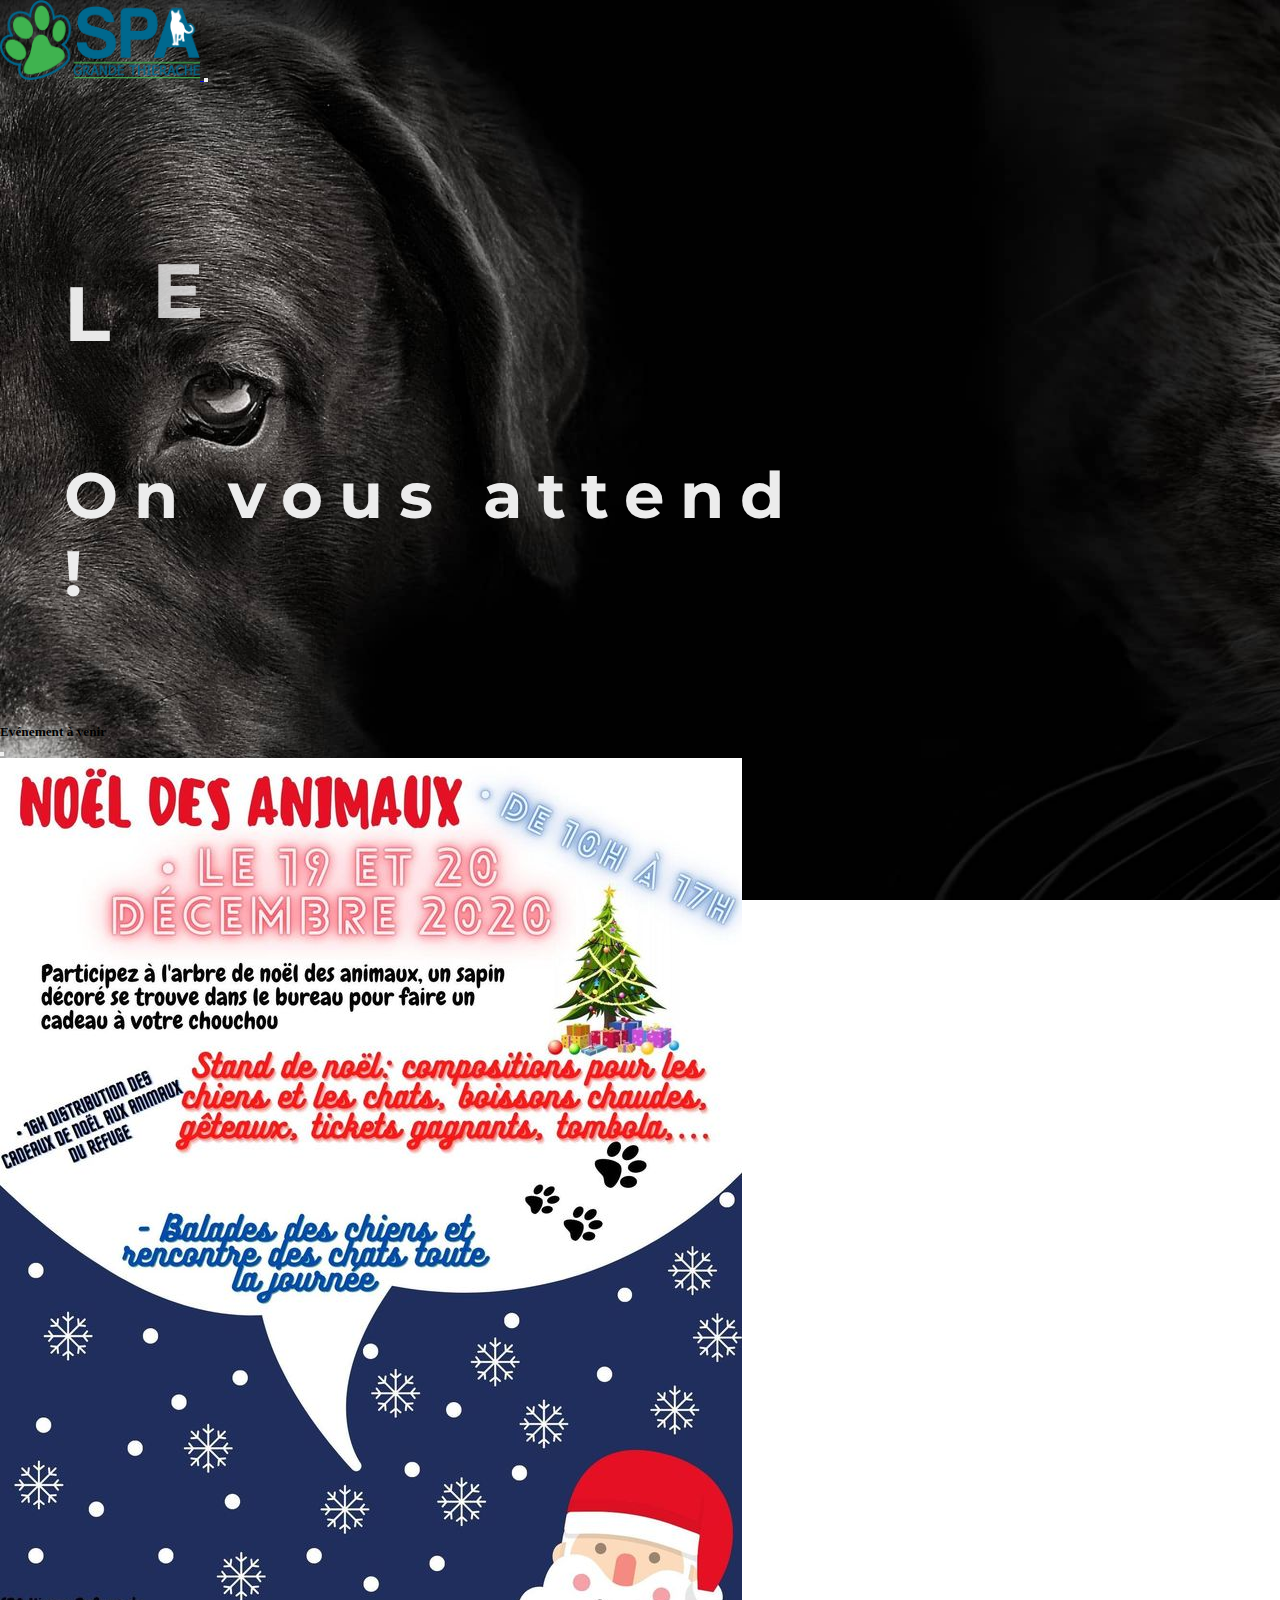
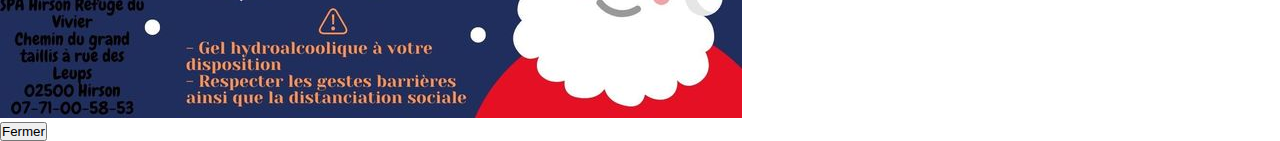
<file: index.html>
<!DOCTYPE html>
<html lang="fr">

<head>
  <title>SPA Hirson - Accueil</title>
  <meta charset="UTF-8">
  <meta name="viewport" content="width=device-width, initial-scale=1.0">

  <!-- Favicons -->
  <link rel="apple-touch-icon" sizes="76x76" href="./img/favicon/apple-touch-icon.png">
  <link rel="icon" type="image/png" sizes="32x32" href="./img/favicon/favicon-32x32.png">
  <link rel="icon" type="image/png" sizes="16x16" href="./img/favicon/favicon-16x16.png">
  <link rel="manifest" href="./img/favicon/site.webmanifest">
  <link rel="mask-icon" href="./img/favicon/safari-pinned-tab.svg" color="#5bbad5">
  <meta name="msapplication-TileColor" content="#da532c">
  <meta name="theme-color" content="#ffffff">

  <!-- Font -->
  <link rel="preconnect" href="https://fonts.gstatic.com">
  <link href="https://fonts.googleapis.com/css2?family=Montserrat:ital,wght@0,200;1,200&display=swap" rel="stylesheet">

  <!-- Bootstrap -->
  <link href="https://cdn.jsdelivr.net/npm/bootstrap@5.0.0-beta1/dist/css/bootstrap.min.css" rel="stylesheet"
    integrity="sha384-giJF6kkoqNQ00vy+HMDP7azOuL0xtbfIcaT9wjKHr8RbDVddVHyTfAAsrekwKmP1" crossorigin="anonymous">

  <link rel="stylesheet" href="./css/style2.css">
</head>

<!-- <body onload="init()"> -->

<body>

  <nav class="navbar navbar-expand-lg navbar-dark" style="background-color: transparent;">
    <div class="container-fluid">
      <a class="navbar-brand" href="#">
        <img src="./img/logo_vivier.png" alt="" width="200" height="80">
      </a>
      <button class="navbar-toggler" type="button" data-bs-toggle="collapse" data-bs-target="#navbarTogglerDemo02"
        aria-controls="navbarTogglerDemo02" aria-expanded="false" aria-label="Toggle navigation">
        <span class="navbar-toggler-icon"></span>
      </button>
      <div class="collapse navbar-collapse" id="navbarTogglerDemo02">
        <ul class="navbar-nav me-auto mb-2 mb-lg-0">
          <div class="menu-circle">
            <li class="nav-item dropdown bulle">
              <a class="nav-link" href="#" id="navbarDropdownMenuLink" role="button" data-bs-toggle="dropdown"
                aria-expanded="false">
                <img src="./img/icons/refuge.svg" alt="">
              </a>
              <ul class="dropdown-menu" aria-labelledby="navbarDropdownMenuLink">
                <li><a class="dropdown-item" href="./adoption_dogs.html">Nos Chiens</a></li>
                <li><a class="dropdown-item" href="./adoption_cats.html">Nos chats</a></li>
              </ul>
            </li>
          </div>
          <div class="menu-circle">
            <li class="nav-item bulle">
              <a class="nav-link" href="./event.html"><img src="./img/icons/event.svg" alt="Bouton événement"></a>
            </li>
            <p>Evénements</p>
          </div>
          <div class="menu-circle">
            <li class="nav-item bulle">
              <a class="nav-link" href="./rules.html"><img src="./img/icons/rules.svg" alt="Bouton nos régles"></a>
            </li>
            <p>Nos règles</p>
          </div>
          <div class="menu-circle">
            <li class="nav-item bulle">
              <a class="nav-link" href="./contact.html"><img src="./img/icons/email.svg" alt="Bouton contactez-nous"></a>
            </li>
            <p>Contactez-nous</p>
          </div>
          <div class="menu-circle">
            <li class="nav-item bulle">
              <a class="nav-link" href="./don.html"><img src="./img/icons/don.svg" alt="Bouton faire un don"></a>
            </li>
            <p>Faire un don</p>
          </div>

        </ul>
      </div>
    </div>
  </nav>

  <section class="container-title">
    <h1>
      <span>L </span>
      <span>E </span>
      <span>&nbsp</span>
      <span>R </span>
      <span>E </span>
      <span>F </span>
      <span>U </span>
      <span>G </span>
      <span>E </span>
    </h1>

    <div class="container-svg">
     <!-- <svg id="logoSvg" width="456" height="53" viewBox="0 0 856 103" fill="none" xmlns="http://www.w3.org/2000/svg">
        <path
          d="M2.71872 72.9688C1.71872 72.2812 1.31247 71.25 1.49997 69.875C1.68747 68.5 2.12497 67.0938 2.81247 65.6562C3.49997 64.0312 4.49997 62.25 5.81247 60.3125C7.81247 56.5 9.59372 53.0938 11.1562 50.0938C12.7812 47.0313 14.2812 44.1563 15.6562 41.4688C17.0312 38.7813 18.3437 36.1875 19.5937 33.6875C20.8437 31.1875 22.0937 28.5625 23.3437 25.8125C24.6562 23.0625 26 20.125 27.375 17C28.75 13.875 30.2812 10.3125 31.9687 6.3125C32.0937 6.0625 32.2812 5.71875 32.5312 5.28125C32.8437 4.78125 33.1875 4.40625 33.5625 4.15625C34 3.84375 34.4375 3.75 34.875 3.875C35.3125 3.9375 35.75 4.375 36.1875 5.1875C36.8125 6.4375 36.8437 8.15625 36.2812 10.3438C35.7812 12.5313 34.875 15.0625 33.5625 17.9375C32.25 20.75 30.6875 23.8125 28.875 27.125C27.0625 30.375 25.1562 33.6875 23.1562 37.0625C21.1562 40.4375 19.1875 43.7813 17.25 47.0938C15.3125 50.4063 13.5937 53.5 12.0937 56.375C10.6562 59.25 9.53122 61.875 8.71872 64.25C7.96872 66.5625 7.71872 68.4062 7.96872 69.7812C12.4062 70.2188 16.875 70.1875 21.375 69.6875C25.875 69.1875 30.375 68.5938 34.875 67.9062C39.375 67.1562 43.875 66.5 48.375 65.9375C52.9375 65.375 57.4687 65.25 61.9687 65.5625C62.7812 65.4375 63.4687 65.7188 64.0312 66.4062C64.5937 67.0938 64.625 67.8438 64.125 68.6562C64 68.6562 63.7187 68.6562 63.2812 68.6562C62.9062 68.5938 62.5 68.5625 62.0625 68.5625C61.625 68.5625 61.1875 68.5938 60.75 68.6562C60.375 68.6562 60.0937 68.6562 59.9062 68.6562C56.4062 68.9688 52.3125 69.5312 47.625 70.3438C42.9375 71.0938 38.0937 71.8125 33.0937 72.5C28.0937 73.1875 23.0937 73.7188 18.0937 74.0938C13.1562 74.4688 8.68747 74.4375 4.68747 74C4.62497 74 4.31247 73.875 3.74997 73.625C3.24997 73.3125 2.90622 73.0938 2.71872 72.9688Z"
          stroke="#F1F1F1" mask="url(#path-1-outside-1)" />
        <path
          d="M73.6875 72.9688C71.8125 72.3438 70.375 71.4062 69.375 70.1562C68.4375 68.8438 67.8125 67.4062 67.5 65.8438C67.1875 64.2812 67.125 62.6563 67.3125 60.9688C67.5625 59.2188 67.9375 57.5625 68.4375 56C70.3125 54 72.4062 51.7188 74.7187 49.1563C77.0937 46.5313 79.5937 43.9688 82.2187 41.4688C84.8437 38.9688 87.5625 36.6563 90.375 34.5313C93.25 32.3438 96.1562 30.6875 99.0937 29.5625C100.094 29.125 100.875 29.1563 101.437 29.6563C102.062 30.0938 102.5 30.8125 102.75 31.8125C103 32.8125 103.094 33.9688 103.031 35.2813C103.031 36.5938 102.937 37.875 102.75 39.125C102.562 40.375 102.312 41.5 102 42.5C101.687 43.5 101.375 44.1875 101.062 44.5625C100.312 45.4375 98.8437 46.4688 96.6562 47.6563C94.5312 48.8438 92.1562 50.1563 89.5312 51.5938C86.9062 52.9688 84.2812 54.4063 81.6562 55.9063C79.0312 57.4063 76.875 58.9063 75.1875 60.4063C73.5 61.8438 72.5 63.2813 72.1875 64.7188C71.875 66.1563 72.75 67.4688 74.8125 68.6562C76.9375 68.9062 79.5 68.8125 82.5 68.375C85.5625 67.875 88.6562 67.25 91.7812 66.5C94.9687 65.6875 98.0312 64.875 100.969 64.0625C103.906 63.1875 106.312 62.5 108.187 62L109.312 63.0313C107.937 64.8438 105.687 66.5 102.562 68C99.4375 69.5 96.0625 70.75 92.4375 71.75C88.8125 72.6875 85.2812 73.3125 81.8437 73.625C78.4062 73.875 75.6875 73.6562 73.6875 72.9688ZM96.0937 37.1563C96.0312 37.0938 95.5625 37.375 94.6875 38C93.8125 38.5625 92.7187 39.3438 91.4062 40.3438C90.1562 41.2813 88.7812 42.3438 87.2812 43.5313C85.8437 44.6563 84.5 45.7188 83.25 46.7188C82.0625 47.7188 81.0625 48.5938 80.25 49.3438C79.4375 50.0313 79.0937 50.375 79.2187 50.375C80.2187 50.5625 81.5 50.4375 83.0625 50C84.6875 49.5 86.3437 48.8125 88.0312 47.9375C89.7812 47.0625 91.4375 46.0938 93 45.0313C94.5625 43.9063 95.7812 42.8125 96.6562 41.75C97.5937 40.6875 98.0625 39.75 98.0625 38.9375C98.125 38.125 97.4687 37.5313 96.0937 37.1563Z"
          stroke="#F1F1F1" mask="url(#path-1-outside-1)" />
        <path
          d="M159.656 72.9688C159.531 72.9062 159.531 72.1875 159.656 70.8125C159.844 69.375 160.094 67.5938 160.406 65.4688C160.719 63.3438 161.125 61 161.625 58.4375C162.125 55.875 162.656 53.4375 163.219 51.125C163.781 48.75 164.375 46.6875 165 44.9375C165.687 43.125 166.344 41.875 166.969 41.1875C167.406 40.75 167.844 40.75 168.281 41.1875C168.719 41.5625 169.156 42.0625 169.594 42.6875C170.031 43.25 170.469 43.7813 170.906 44.2813C171.344 44.7188 171.812 44.75 172.312 44.375C174.062 41.9375 175.969 39.625 178.031 37.4375C180.156 35.1875 182.5 33.25 185.062 31.625C185.312 31.4375 186 31.1563 187.125 30.7813C188.25 30.3438 189.531 29.9375 190.969 29.5625C192.406 29.125 193.875 28.7813 195.375 28.5313C196.937 28.2188 198.25 28.0938 199.312 28.1563C200.437 28.1563 201.187 28.4375 201.562 29C202 29.5 201.812 30.375 201 31.625C197.25 31.6875 193.75 32.7813 190.5 34.9063C187.25 37.0313 184.25 39.6563 181.5 42.7813C178.75 45.9063 176.25 49.3125 174 53C171.75 56.625 169.781 60 168.094 63.125C166.469 66.25 165.094 68.8438 163.969 70.9062C162.906 72.9688 162.125 74 161.625 74C161.562 74 161.281 73.875 160.781 73.625C160.281 73.3125 159.906 73.0938 159.656 72.9688Z"
          stroke="#F1F1F1" mask="url(#path-1-outside-1)" />
        <path
          d="M210.469 72.9688C208.594 72.3438 207.156 71.4062 206.156 70.1562C205.219 68.8438 204.594 67.4062 204.281 65.8438C203.969 64.2812 203.906 62.6563 204.094 60.9688C204.344 59.2188 204.719 57.5625 205.219 56C207.094 54 209.187 51.7188 211.5 49.1563C213.875 46.5313 216.375 43.9688 219 41.4688C221.625 38.9688 224.344 36.6563 227.156 34.5313C230.031 32.3438 232.937 30.6875 235.875 29.5625C236.875 29.125 237.656 29.1563 238.219 29.6563C238.844 30.0938 239.281 30.8125 239.531 31.8125C239.781 32.8125 239.875 33.9688 239.812 35.2813C239.812 36.5938 239.719 37.875 239.531 39.125C239.344 40.375 239.094 41.5 238.781 42.5C238.469 43.5 238.156 44.1875 237.844 44.5625C237.094 45.4375 235.625 46.4688 233.437 47.6563C231.312 48.8438 228.937 50.1563 226.312 51.5938C223.687 52.9688 221.062 54.4063 218.437 55.9063C215.812 57.4063 213.656 58.9063 211.969 60.4063C210.281 61.8438 209.281 63.2813 208.969 64.7188C208.656 66.1563 209.531 67.4688 211.594 68.6562C213.719 68.9062 216.281 68.8125 219.281 68.375C222.344 67.875 225.437 67.25 228.562 66.5C231.75 65.6875 234.812 64.875 237.75 64.0625C240.687 63.1875 243.094 62.5 244.969 62L246.094 63.0313C244.719 64.8438 242.469 66.5 239.344 68C236.219 69.5 232.844 70.75 229.219 71.75C225.594 72.6875 222.062 73.3125 218.625 73.625C215.187 73.875 212.469 73.6562 210.469 72.9688ZM232.875 37.1563C232.812 37.0938 232.344 37.375 231.469 38C230.594 38.5625 229.5 39.3438 228.187 40.3438C226.937 41.2813 225.562 42.3438 224.062 43.5313C222.625 44.6563 221.281 45.7188 220.031 46.7188C218.844 47.7188 217.844 48.5938 217.031 49.3438C216.219 50.0313 215.875 50.375 216 50.375C217 50.5625 218.281 50.4375 219.844 50C221.469 49.5 223.125 48.8125 224.812 47.9375C226.562 47.0625 228.219 46.0938 229.781 45.0313C231.344 43.9063 232.562 42.8125 233.437 41.75C234.375 40.6875 234.844 39.75 234.844 38.9375C234.906 38.125 234.25 37.5313 232.875 37.1563Z"
          stroke="#F1F1F1" mask="url(#path-1-outside-1)" />
        <path
          d="M247.031 71.8438C246.906 71.7188 246.844 71.375 246.844 70.8125C246.844 70.25 246.906 69.9062 247.031 69.7812L254.906 51.6875H246C245.812 51.6875 245.625 51.5625 245.437 51.3125C245.312 51.0625 245.187 50.7813 245.062 50.4688C245 50.0938 244.937 49.75 244.875 49.4375C244.812 49.0625 244.844 48.7813 244.969 48.5938C245.156 48.5313 245.5 48.4063 246 48.2188C246.5 48.0313 247.031 47.8125 247.594 47.5625C248.156 47.3125 248.687 47.0938 249.187 46.9063C249.687 46.7188 250.031 46.5625 250.219 46.4375C250.406 46.375 250.906 46.1875 251.719 45.875C252.594 45.5625 253.5 45.25 254.437 44.9375C255.437 44.5625 256.344 44.2188 257.156 43.9063C257.969 43.5938 258.469 43.375 258.656 43.25C259.406 42.75 260.281 41.5313 261.281 39.5938C262.344 37.5938 263.531 35.2188 264.844 32.4688C266.156 29.7188 267.594 26.7813 269.156 23.6563C270.719 20.4688 272.406 17.4375 274.219 14.5625C276.031 11.625 277.937 9.03125 279.937 6.78125C281.937 4.46875 284 2.84375 286.125 1.90625C288.312 0.906253 290.562 0.750003 292.875 1.4375C295.187 2.125 297.562 3.96875 300 6.96875C300.437 7.59375 300.75 8.28125 300.937 9.03125C301.125 9.71875 301.156 10.4375 301.031 11.1875C300.469 11.5 299.906 11.5625 299.344 11.375C298.781 11.1875 298.25 10.875 297.75 10.4375C297.312 10 296.906 9.5625 296.531 9.125C296.156 8.625 295.906 8.25 295.781 8C291.594 7.3125 288.25 7.5 285.75 8.5625C283.312 9.5625 281.281 11.125 279.656 13.25C278.094 15.3125 276.719 17.7813 275.531 20.6563C274.344 23.5313 272.969 26.5 271.406 29.5625C270.969 30.3125 270.437 31.2813 269.812 32.4688C269.25 33.6563 268.687 34.8125 268.125 35.9375C267.562 37.0625 267.062 38.0313 266.625 38.8438C266.25 39.6563 266.062 40.0625 266.062 40.0625V41.1875C266.062 41.4375 266.844 41.625 268.406 41.75C269.969 41.875 271.719 42.0625 273.656 42.3125C275.656 42.5625 277.562 42.9375 279.375 43.4375C281.25 43.875 282.469 44.5313 283.031 45.4063L282 46.4375C278.437 46.25 275.437 46.1875 273 46.25C270.562 46.3125 268.437 46.7188 266.625 47.4688C264.812 48.2188 263.219 49.4375 261.844 51.125C260.469 52.75 259.062 55.0625 257.625 58.0625C257.125 59.125 256.469 60.5 255.656 62.1875C254.844 63.8125 254.031 65.4375 253.219 67.0625C252.406 68.625 251.719 70 251.156 71.1875C250.594 72.3125 250.281 72.9062 250.219 72.9688L249.094 74C248.906 73.875 248.531 73.5625 247.969 73.0625C247.469 72.5 247.156 72.0938 247.031 71.8438Z"
          stroke="#F1F1F1" mask="url(#path-1-outside-1)" />
        <path
          d="M327.656 72.9688C325.969 72.2812 324.625 71.375 323.625 70.25C322.625 69.125 321.844 67.8438 321.281 66.4062C320.719 64.9688 320.281 63.4688 319.969 61.9063C319.656 60.2813 319.375 58.6563 319.125 57.0313C318.562 56.6563 317.562 57.0313 316.125 58.1563C314.687 59.2188 313.031 60.5625 311.156 62.1875C309.281 63.8125 307.25 65.5 305.062 67.25C302.937 68.9375 300.875 70.1875 298.875 71C296.875 71.8125 295.031 71.9688 293.344 71.4688C291.719 70.9688 290.437 69.3438 289.5 66.5938C289.187 65.6562 289.281 64.3125 289.781 62.5625C290.344 60.75 291.156 58.7813 292.219 56.6563C293.281 54.5313 294.5 52.3438 295.875 50.0938C297.312 47.7813 298.687 45.6563 300 43.7188C301.375 41.7188 302.625 40.0313 303.75 38.6563C304.937 37.2188 305.844 36.2813 306.469 35.8438C307.906 36.5313 308.531 37.5938 308.344 39.0313C308.219 40.4063 307.656 42 306.656 43.8125C305.719 45.625 304.469 47.5625 302.906 49.625C301.406 51.6875 299.969 53.75 298.594 55.8125C297.281 57.8125 296.219 59.75 295.406 61.625C294.594 63.5 294.375 65.1562 294.75 66.5938C296.125 67.1562 297.812 66.875 299.812 65.75C301.875 64.5625 304.062 62.9375 306.375 60.875C308.75 58.8125 311.156 56.4688 313.594 53.8438C316.094 51.1563 318.406 48.5938 320.531 46.1563C322.656 43.6563 324.531 41.4688 326.156 39.5938C327.781 37.7188 328.969 36.4688 329.719 35.8438C331.031 36.4688 331.687 37.5 331.687 38.9375C331.687 40.3125 331.312 41.9063 330.562 43.7188C329.875 45.5313 329 47.5 327.937 49.625C326.937 51.6875 326.062 53.75 325.312 55.8125C324.562 57.875 324.125 59.8438 324 61.7188C323.875 63.5938 324.375 65.2188 325.5 66.5938L328.687 70.3438H338.156C338.594 70.3438 338.687 70.5312 338.437 70.9062C338.187 71.2812 337.812 71.6875 337.312 72.125C336.875 72.5625 336.406 73 335.906 73.4375C335.406 73.8125 335.125 74 335.062 74C333.437 74.3125 332.125 74.3438 331.125 74.0938C330.125 73.9062 328.969 73.5312 327.656 72.9688Z"
          stroke="#F1F1F1" mask="url(#path-1-outside-1)" />
        <path
          d="M328.687 100.438C326.75 99.75 325.187 98.7188 324 97.3438C322.75 95.9688 321.812 94.4688 321.187 92.8438C320.5 91.2812 320.094 89.6875 319.969 88.0625C319.781 86.4375 319.812 85 320.062 83.75C320.25 82.5 320.625 81.5312 321.187 80.8438C321.687 80.2188 322.281 80.0625 322.969 80.375C322.906 85.8125 323.562 89.9062 324.937 92.6562C326.25 95.4688 328 97.2188 330.187 97.9062C332.312 98.6562 334.75 98.5 337.5 97.4375C340.187 96.375 342.906 94.7188 345.656 92.4688C348.469 90.2812 351.125 87.625 353.625 84.5C356.187 81.4375 358.344 78.2188 360.094 74.8438C361.844 71.5312 363.094 68.25 363.844 65C364.594 61.6875 364.562 58.6875 363.75 56C358.125 60.0625 353.75 62.625 350.625 63.6875C347.5 64.75 345.312 64.8125 344.062 63.875C342.875 62.875 342.5 61.125 342.937 58.625C343.375 56.125 344.312 53.375 345.75 50.375C347.187 47.375 349 44.375 351.187 41.375C353.375 38.3125 355.625 35.75 357.937 33.6875C360.25 31.625 362.469 30.3125 364.594 29.75C366.781 29.1875 368.594 29.8438 370.031 31.7188C371.469 33.6563 372.375 36.2813 372.75 39.5938C373.125 42.8438 373.031 46.4688 372.469 50.4688C371.906 54.4688 370.906 58.6563 369.469 63.0313C368.094 67.4063 366.375 71.6562 364.312 75.7812C362.25 79.9688 359.875 83.8438 357.187 87.4062C354.562 90.9688 351.719 93.9375 348.656 96.3125C345.594 98.6875 342.375 100.281 339 101.094C335.625 101.969 332.187 101.75 328.687 100.438ZM347.812 53.9375C347.75 54.125 347.687 54.4688 347.625 54.9688C347.625 55.4688 347.625 56 347.625 56.5625C347.625 57.125 347.625 57.6563 347.625 58.1563C347.687 58.6563 347.75 59 347.812 59.1875C349.812 59.6875 351.875 59.2188 354 57.7813C356.125 56.3438 358.062 54.5 359.812 52.25C361.625 50 363.125 47.625 364.312 45.125C365.562 42.625 366.312 40.5313 366.562 38.8438C366.875 37.1563 366.562 36.2188 365.625 36.0313C364.687 35.7813 362.969 36.7813 360.469 39.0313C359.719 39.7188 358.719 40.6563 357.469 41.8438C356.219 43.0313 354.937 44.3125 353.625 45.6875C352.375 47.0625 351.187 48.5 350.062 50C349 51.4375 348.25 52.75 347.812 53.9375Z"
          stroke="#F1F1F1" mask="url(#path-1-outside-1)" />
        <path
          d="M383.25 72.9688C381.375 72.3438 379.937 71.4062 378.937 70.1562C378 68.8438 377.375 67.4062 377.062 65.8438C376.75 64.2812 376.687 62.6563 376.875 60.9688C377.125 59.2188 377.5 57.5625 378 56C379.875 54 381.969 51.7188 384.281 49.1563C386.656 46.5313 389.156 43.9688 391.781 41.4688C394.406 38.9688 397.125 36.6563 399.937 34.5313C402.812 32.3438 405.719 30.6875 408.656 29.5625C409.656 29.125 410.437 29.1563 411 29.6563C411.625 30.0938 412.062 30.8125 412.312 31.8125C412.562 32.8125 412.656 33.9688 412.594 35.2813C412.594 36.5938 412.5 37.875 412.312 39.125C412.125 40.375 411.875 41.5 411.562 42.5C411.25 43.5 410.937 44.1875 410.625 44.5625C409.875 45.4375 408.406 46.4688 406.219 47.6563C404.094 48.8438 401.719 50.1563 399.094 51.5938C396.469 52.9688 393.844 54.4063 391.219 55.9063C388.594 57.4063 386.437 58.9063 384.75 60.4063C383.062 61.8438 382.062 63.2813 381.75 64.7188C381.437 66.1563 382.312 67.4688 384.375 68.6562C386.5 68.9062 389.062 68.8125 392.062 68.375C395.125 67.875 398.219 67.25 401.344 66.5C404.531 65.6875 407.594 64.875 410.531 64.0625C413.469 63.1875 415.875 62.5 417.75 62L418.875 63.0313C417.5 64.8438 415.25 66.5 412.125 68C409 69.5 405.625 70.75 402 71.75C398.375 72.6875 394.844 73.3125 391.406 73.625C387.969 73.875 385.25 73.6562 383.25 72.9688ZM405.656 37.1563C405.594 37.0938 405.125 37.375 404.25 38C403.375 38.5625 402.281 39.3438 400.969 40.3438C399.719 41.2813 398.344 42.3438 396.844 43.5313C395.406 44.6563 394.062 45.7188 392.812 46.7188C391.625 47.7188 390.625 48.5938 389.812 49.3438C389 50.0313 388.656 50.375 388.781 50.375C389.781 50.5625 391.062 50.4375 392.625 50C394.25 49.5 395.906 48.8125 397.594 47.9375C399.344 47.0625 401 46.0938 402.562 45.0313C404.125 43.9063 405.344 42.8125 406.219 41.75C407.156 40.6875 407.625 39.75 407.625 38.9375C407.687 38.125 407.031 37.5313 405.656 37.1563Z"
          stroke="#F1F1F1" mask="url(#path-1-outside-1)" />
        <path
          d="M506.812 71.8438C504.437 70.2188 502.719 68.2188 501.656 65.8438C500.594 63.4062 499.812 60.8125 499.312 58.0625H498.281C493.219 62.1875 488.812 65.2812 485.062 67.3438C481.375 69.4062 478.25 70.6875 475.687 71.1875C473.125 71.625 471.125 71.4062 469.687 70.5312C468.25 69.6562 467.312 68.4062 466.875 66.7812C466.5 65.0938 466.594 63.125 467.156 60.875C467.719 58.625 468.687 56.375 470.062 54.125C471.437 51.8125 473.219 49.625 475.406 47.5625C477.594 45.5 480.094 43.8125 482.906 42.5C485.781 41.1875 488.937 40.375 492.375 40.0625C495.875 39.6875 499.625 40.0625 503.625 41.1875L504.656 40.0625L517.312 14.6563C519 14.9063 520 15.6563 520.312 16.9063C520.625 18.1563 520.594 19.5313 520.219 21.0313C519.906 22.5313 519.406 24 518.719 25.4375C518.094 26.8125 517.625 27.8125 517.312 28.4375C517.125 28.8125 516.75 29.5313 516.188 30.5938C515.688 31.6563 515.062 32.9375 514.312 34.4375C513.625 35.875 512.875 37.4063 512.062 39.0313C511.25 40.6563 510.469 42.2188 509.719 43.7188C509.031 45.1563 508.406 46.4375 507.844 47.5625C507.281 48.625 506.937 49.3125 506.812 49.625C505.687 51.9375 505.156 54.4063 505.219 57.0313C505.344 59.5938 505.5 62.0625 505.687 64.4375C505.937 65.5625 506.437 66.5 507.187 67.25C507.937 67.9375 508.719 68.5938 509.531 69.2188C510.406 69.7812 511.25 70.3438 512.062 70.9062C512.937 71.4688 513.656 72.1562 514.219 72.9688C513.969 73.7812 513.469 74.1875 512.719 74.1875C511.969 74.25 511.187 74.125 510.375 73.8125C509.562 73.5 508.812 73.125 508.125 72.6875C507.437 72.25 507 71.9688 506.812 71.8438ZM471.844 67.625C472.094 68.6875 473.031 69 474.656 68.5625C476.344 68.125 478.312 67.2188 480.562 65.8438C482.812 64.4062 485.187 62.6875 487.687 60.6875C490.25 58.6875 492.531 56.6875 494.531 54.6875C496.594 52.6875 498.187 50.8438 499.312 49.1563C500.5 47.4688 500.875 46.2188 500.437 45.4063C498.5 44.3438 496.344 43.8125 493.969 43.8125C491.594 43.8125 489.219 44.25 486.844 45.125C484.531 45.9375 482.281 47.125 480.094 48.6875C477.969 50.1875 476.156 51.9375 474.656 53.9375C473.219 55.9375 472.187 58.125 471.562 60.5C471 62.8125 471.094 65.1875 471.844 67.625Z"
          stroke="#F1F1F1" mask="url(#path-1-outside-1)" />
        <path
          d="M557.812 72.9688C556.125 72.2812 554.781 71.375 553.781 70.25C552.781 69.125 552 67.8438 551.438 66.4062C550.875 64.9688 550.438 63.4688 550.125 61.9063C549.812 60.2813 549.531 58.6563 549.281 57.0313C548.719 56.6563 547.719 57.0313 546.281 58.1563C544.844 59.2188 543.188 60.5625 541.312 62.1875C539.438 63.8125 537.406 65.5 535.219 67.25C533.094 68.9375 531.031 70.1875 529.031 71C527.031 71.8125 525.188 71.9688 523.5 71.4688C521.875 70.9688 520.594 69.3438 519.656 66.5938C519.344 65.6562 519.438 64.3125 519.938 62.5625C520.5 60.75 521.312 58.7813 522.375 56.6563C523.438 54.5313 524.656 52.3438 526.031 50.0938C527.469 47.7813 528.844 45.6563 530.156 43.7188C531.531 41.7188 532.781 40.0313 533.906 38.6563C535.094 37.2188 536 36.2813 536.625 35.8438C538.062 36.5313 538.688 37.5938 538.5 39.0313C538.375 40.4063 537.812 42 536.812 43.8125C535.875 45.625 534.625 47.5625 533.062 49.625C531.562 51.6875 530.125 53.75 528.75 55.8125C527.438 57.8125 526.375 59.75 525.562 61.625C524.75 63.5 524.531 65.1562 524.906 66.5938C526.281 67.1562 527.969 66.875 529.969 65.75C532.031 64.5625 534.219 62.9375 536.531 60.875C538.906 58.8125 541.312 56.4688 543.75 53.8438C546.25 51.1563 548.562 48.5938 550.688 46.1563C552.812 43.6563 554.688 41.4688 556.312 39.5938C557.938 37.7188 559.125 36.4688 559.875 35.8438C561.188 36.4688 561.844 37.5 561.844 38.9375C561.844 40.3125 561.469 41.9063 560.719 43.7188C560.031 45.5313 559.156 47.5 558.094 49.625C557.094 51.6875 556.219 53.75 555.469 55.8125C554.719 57.875 554.281 59.8438 554.156 61.7188C554.031 63.5938 554.531 65.2188 555.656 66.5938L558.844 70.3438H568.312C568.75 70.3438 568.844 70.5312 568.594 70.9062C568.344 71.2812 567.969 71.6875 567.469 72.125C567.031 72.5625 566.562 73 566.062 73.4375C565.562 73.8125 565.281 74 565.219 74C563.594 74.3125 562.281 74.3438 561.281 74.0938C560.281 73.9062 559.125 73.5312 557.812 72.9688Z"
          stroke="#F1F1F1" mask="url(#path-1-outside-1)" />
        <path
          d="M627.281 71.8438C625.969 71.0938 625.031 69.9062 624.469 68.2812C623.906 66.6562 623.594 64.8125 623.531 62.75C623.469 60.6875 623.594 58.5313 623.906 56.2813C624.219 54.0313 624.594 51.8438 625.031 49.7188C625.469 47.5938 625.906 45.6875 626.344 44C626.781 42.3125 627.094 41 627.281 40.0625C627.594 39.875 627.906 39.875 628.219 40.0625C628.594 40.25 628.938 40.5313 629.25 40.9063C629.625 41.2188 629.906 41.5313 630.094 41.8438C630.344 42.0938 630.469 42.2188 630.469 42.2188C630.656 44.4063 630.656 46.5625 630.469 48.6875C630.344 50.75 630.156 52.8125 629.906 54.875C629.719 56.9375 629.531 59.0313 629.344 61.1563C629.219 63.2813 629.219 65.4375 629.344 67.625C629.844 68.5625 630.875 68.5938 632.438 67.7188C634 66.7812 635.906 65.3125 638.156 63.3125C640.406 61.25 642.844 58.8438 645.469 56.0938C648.156 53.2813 650.781 50.5 653.344 47.75C655.969 45 658.438 42.4375 660.75 40.0625C663.062 37.625 665 35.7813 666.562 34.5313C668.188 33.2188 669.312 32.6875 669.938 32.9375C670.562 33.125 670.469 34.4375 669.656 36.875C668.156 38.1875 666.375 40.1563 664.312 42.7813C662.25 45.4063 660 48.25 657.562 51.3125C655.125 54.3125 652.594 57.3125 649.969 60.3125C647.344 63.3125 644.688 65.9062 642 68.0938C639.375 70.2188 636.812 71.7188 634.312 72.5938C631.812 73.4062 629.469 73.1562 627.281 71.8438Z"
          stroke="#F1F1F1" mask="url(#path-1-outside-1)" />
        <path
          d="M672.75 72.9688C675.312 64.7188 677.625 58.1875 679.688 53.375C681.812 48.5 683.562 45.0938 684.938 43.1563C686.375 41.2188 687.344 40.5938 687.844 41.2813C688.344 41.9688 688.281 43.7188 687.656 46.5313C687.094 49.3438 685.844 53.125 683.906 57.875C682.031 62.5625 679.375 67.9375 675.938 74C675.438 74.1875 674.844 74.2188 674.156 74.0938C673.469 73.9688 673 73.5938 672.75 72.9688ZM689.156 27.875C689.031 27.5625 688.969 27 688.969 26.1875C688.969 25.375 689.031 24.875 689.156 24.6875C690.594 24.1875 691.688 24.125 692.438 24.5C693.188 24.875 693.656 25.4375 693.844 26.1875C694.031 26.875 694 27.625 693.75 28.4375C693.562 29.25 693.219 29.875 692.719 30.3125C692.219 30.6875 691.625 30.75 690.938 30.5C690.312 30.1875 689.719 29.3125 689.156 27.875Z"
          stroke="#F1F1F1" mask="url(#path-1-outside-1)" />
        <path
          d="M700.875 71.8438C699.562 71.0938 698.625 69.9062 698.062 68.2812C697.5 66.6562 697.188 64.8125 697.125 62.75C697.062 60.6875 697.188 58.5313 697.5 56.2813C697.812 54.0313 698.188 51.8438 698.625 49.7188C699.062 47.5938 699.5 45.6875 699.938 44C700.375 42.3125 700.688 41 700.875 40.0625C701.188 39.875 701.5 39.875 701.812 40.0625C702.188 40.25 702.531 40.5313 702.844 40.9063C703.219 41.2188 703.5 41.5313 703.688 41.8438C703.938 42.0938 704.062 42.2188 704.062 42.2188C704.25 44.4063 704.25 46.5625 704.062 48.6875C703.938 50.75 703.75 52.8125 703.5 54.875C703.312 56.9375 703.125 59.0313 702.938 61.1563C702.812 63.2813 702.812 65.4375 702.938 67.625C703.438 68.5625 704.469 68.5938 706.031 67.7188C707.594 66.7812 709.5 65.3125 711.75 63.3125C714 61.25 716.438 58.8438 719.062 56.0938C721.75 53.2813 724.375 50.5 726.938 47.75C729.562 45 732.031 42.4375 734.344 40.0625C736.656 37.625 738.594 35.7813 740.156 34.5313C741.781 33.2188 742.906 32.6875 743.531 32.9375C744.156 33.125 744.062 34.4375 743.25 36.875C741.75 38.1875 739.969 40.1563 737.906 42.7813C735.844 45.4063 733.594 48.25 731.156 51.3125C728.719 54.3125 726.188 57.3125 723.562 60.3125C720.938 63.3125 718.281 65.9062 715.594 68.0938C712.969 70.2188 710.406 71.7188 707.906 72.5938C705.406 73.4062 703.062 73.1562 700.875 71.8438Z"
          stroke="#F1F1F1" mask="url(#path-1-outside-1)" />
        <path
          d="M746.344 72.9688C748.906 64.7188 751.219 58.1875 753.281 53.375C755.406 48.5 757.156 45.0938 758.531 43.1563C759.969 41.2188 760.938 40.5938 761.438 41.2813C761.938 41.9688 761.875 43.7188 761.25 46.5313C760.688 49.3438 759.438 53.125 757.5 57.875C755.625 62.5625 752.969 67.9375 749.531 74C749.031 74.1875 748.438 74.2188 747.75 74.0938C747.062 73.9688 746.594 73.5938 746.344 72.9688ZM762.75 27.875C762.625 27.5625 762.562 27 762.562 26.1875C762.562 25.375 762.625 24.875 762.75 24.6875C764.188 24.1875 765.281 24.125 766.031 24.5C766.781 24.875 767.25 25.4375 767.438 26.1875C767.625 26.875 767.594 27.625 767.344 28.4375C767.156 29.25 766.812 29.875 766.312 30.3125C765.812 30.6875 765.219 30.75 764.531 30.5C763.906 30.1875 763.312 29.3125 762.75 27.875Z"
          stroke="#F1F1F1" mask="url(#path-1-outside-1)" />
        <path
          d="M777.094 72.9688C775.219 72.3438 773.781 71.4062 772.781 70.1562C771.844 68.8438 771.219 67.4062 770.906 65.8438C770.594 64.2812 770.531 62.6563 770.719 60.9688C770.969 59.2188 771.344 57.5625 771.844 56C773.719 54 775.812 51.7188 778.125 49.1563C780.5 46.5313 783 43.9688 785.625 41.4688C788.25 38.9688 790.969 36.6563 793.781 34.5313C796.656 32.3438 799.562 30.6875 802.5 29.5625C803.5 29.125 804.281 29.1563 804.844 29.6563C805.469 30.0938 805.906 30.8125 806.156 31.8125C806.406 32.8125 806.5 33.9688 806.438 35.2813C806.438 36.5938 806.344 37.875 806.156 39.125C805.969 40.375 805.719 41.5 805.406 42.5C805.094 43.5 804.781 44.1875 804.469 44.5625C803.719 45.4375 802.25 46.4688 800.062 47.6563C797.938 48.8438 795.562 50.1563 792.938 51.5938C790.312 52.9688 787.688 54.4063 785.062 55.9063C782.438 57.4063 780.281 58.9063 778.594 60.4063C776.906 61.8438 775.906 63.2813 775.594 64.7188C775.281 66.1563 776.156 67.4688 778.219 68.6562C780.344 68.9062 782.906 68.8125 785.906 68.375C788.969 67.875 792.062 67.25 795.188 66.5C798.375 65.6875 801.438 64.875 804.375 64.0625C807.312 63.1875 809.719 62.5 811.594 62L812.719 63.0313C811.344 64.8438 809.094 66.5 805.969 68C802.844 69.5 799.469 70.75 795.844 71.75C792.219 72.6875 788.688 73.3125 785.25 73.625C781.812 73.875 779.094 73.6562 777.094 72.9688ZM799.5 37.1563C799.438 37.0938 798.969 37.375 798.094 38C797.219 38.5625 796.125 39.3438 794.812 40.3438C793.562 41.2813 792.188 42.3438 790.688 43.5313C789.25 44.6563 787.906 45.7188 786.656 46.7188C785.469 47.7188 784.469 48.5938 783.656 49.3438C782.844 50.0313 782.5 50.375 782.625 50.375C783.625 50.5625 784.906 50.4375 786.469 50C788.094 49.5 789.75 48.8125 791.438 47.9375C793.188 47.0625 794.844 46.0938 796.406 45.0313C797.969 43.9063 799.188 42.8125 800.062 41.75C801 40.6875 801.469 39.75 801.469 38.9375C801.531 38.125 800.875 37.5313 799.5 37.1563Z"
          stroke="#F1F1F1" mask="url(#path-1-outside-1)" />
        <path
          d="M812.625 72.9688C812.5 72.9062 812.5 72.1875 812.625 70.8125C812.812 69.375 813.062 67.5938 813.375 65.4688C813.688 63.3438 814.094 61 814.594 58.4375C815.094 55.875 815.625 53.4375 816.188 51.125C816.75 48.75 817.344 46.6875 817.969 44.9375C818.656 43.125 819.312 41.875 819.938 41.1875C820.375 40.75 820.812 40.75 821.25 41.1875C821.688 41.5625 822.125 42.0625 822.562 42.6875C823 43.25 823.438 43.7813 823.875 44.2813C824.312 44.7188 824.781 44.75 825.281 44.375C827.031 41.9375 828.938 39.625 831 37.4375C833.125 35.1875 835.469 33.25 838.031 31.625C838.281 31.4375 838.969 31.1563 840.094 30.7813C841.219 30.3438 842.5 29.9375 843.938 29.5625C845.375 29.125 846.844 28.7813 848.344 28.5313C849.906 28.2188 851.219 28.0938 852.281 28.1563C853.406 28.1563 854.156 28.4375 854.531 29C854.969 29.5 854.781 30.375 853.969 31.625C850.219 31.6875 846.719 32.7813 843.469 34.9063C840.219 37.0313 837.219 39.6563 834.469 42.7813C831.719 45.9063 829.219 49.3125 826.969 53C824.719 56.625 822.75 60 821.062 63.125C819.438 66.25 818.062 68.8438 816.938 70.9062C815.875 72.9688 815.094 74 814.594 74C814.531 74 814.25 73.875 813.75 73.625C813.25 73.3125 812.875 73.0938 812.625 72.9688Z"
          stroke="#F1F1F1" mask="url(#path-1-outside-1)" />
      </svg>-->
       <h2>On vous attend !</h2>
    </div>
  </section>

    <!-- Modal -->
    <div class="modal fade" id="exampleModal" tabindex="-1" aria-labelledby="exampleModalLabel" aria-hidden="true">
      <div class="modal-dialog">
        <div class="modal-content">
          <div class="modal-header">
            <h5 class="modal-title text-center" id="exampleModalLabel">Evénement à venir</h5>
            <button type="button" class="btn-close" data-bs-dismiss="modal" aria-label="Close"></button>
          </div>
          <div class="modal-body">
            <img src="./img/events/event.jpg" alt="">
          </div>
          <div class="modal-footer">
            <button type="button" class="btn btn-secondary" data-bs-dismiss="modal">Fermer</button>
          </div>
        </div>
      </div>
    </div>

    <!-- Bootstrap -->
    <script src="https://cdn.jsdelivr.net/npm/bootstrap@5.0.0-beta1/dist/js/bootstrap.bundle.min.js"
      integrity="sha384-ygbV9kiqUc6oa4msXn9868pTtWMgiQaeYH7/t7LECLbyPA2x65Kgf80OJFdroafW"
      crossorigin="anonymous"></script>

    <!-- GreenSock -->
    <script src="https://cdnjs.cloudflare.com/ajax/libs/gsap/3.5.1/gsap.min.js"></script>

    <script src="./js/app2.js"></script>
</body>

</html>
</file>
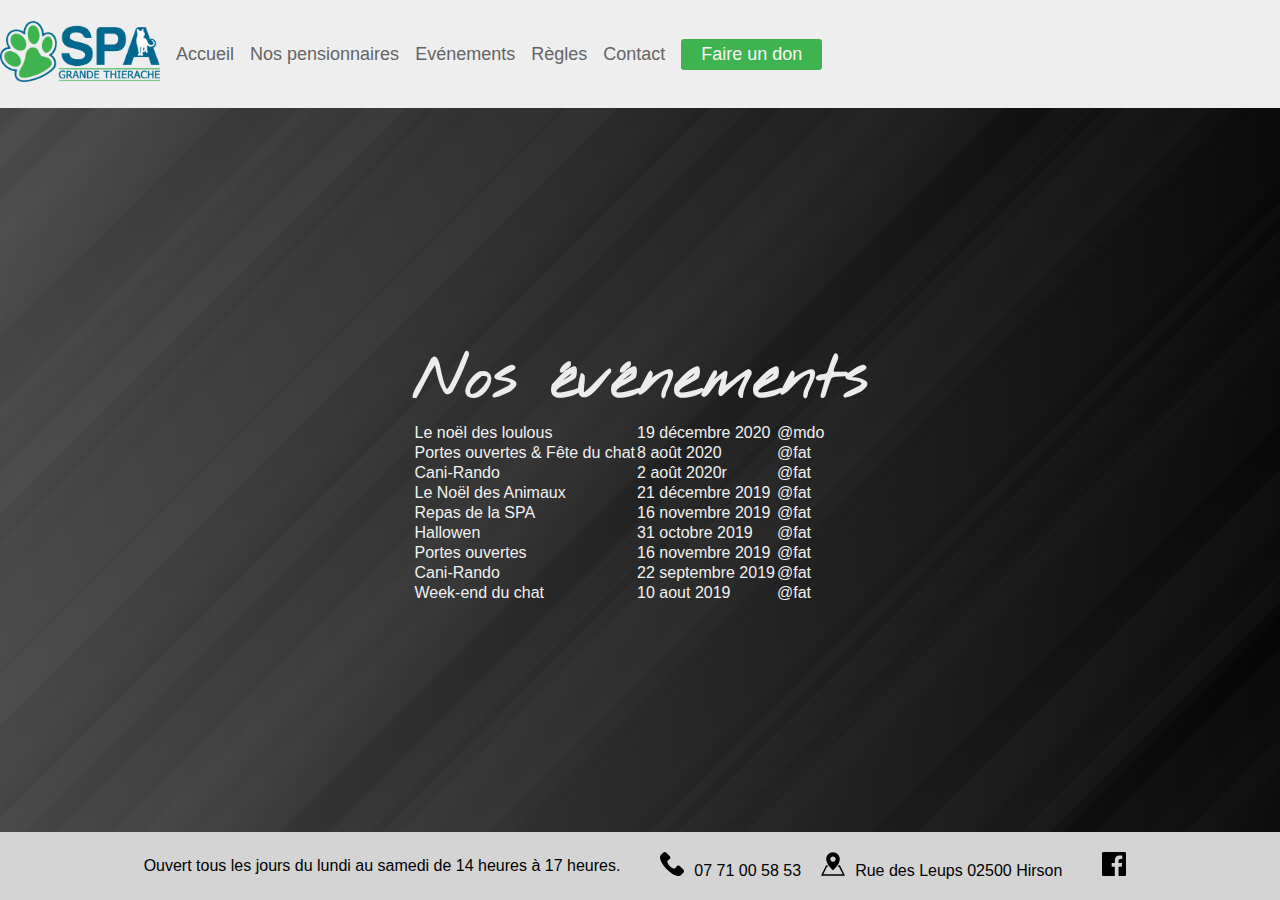
<file: event.html>
<!DOCTYPE html>
<html lang="fr">

<head>
  <title>SPA Hirson - Evenements</title>
  <meta charset="UTF-8" />
  <meta name="viewport" content="width=device-width, initial-scale=1.0" />
  <meta http-equiv="X-UA-Compatible" content="ie=edge" />
  <meta name="author" content="Pascal Jurion" />
  <meta name="Description" content="SPA Hirson Refuge du vivier abandon d'animaux domestique" />

  <!-- Favicons -->
  <link rel="apple-touch-icon" sizes="180x180" href="./img/favicon/apple-touch-icon.png">
  <link rel="icon" type="image/png" sizes="32x32" href="./img/favicon/favicon-32x32.png">
  <link rel="icon" type="image/png" sizes="16x16" href="./img/favicon/favicon-16x16.png">
  <link rel="manifest" href="./img/favicon/site.webmanifest">
  <link rel="mask-icon" href="./img/favicon/safari-pinned-tab.svg" color="#5bbad5">
  <meta name="msapplication-TileColor" content="#da532c">
  <meta name="theme-color" content="#ffffff">

  <!-- Fonts -->
  <link rel="preconnect" href="https://fonts.gstatic.com">
  <link href="https://fonts.googleapis.com/css2?family=Nothing+You+Could+Do&display=swap" rel="stylesheet">

  <!-- css Bootstrap -->
  <link href="https://cdn.jsdelivr.net/npm/bootstrap@5.0.0-beta1/dist/css/bootstrap.min.css" rel="stylesheet"
    integrity="sha384-giJF6kkoqNQ00vy+HMDP7azOuL0xtbfIcaT9wjKHr8RbDVddVHyTfAAsrekwKmP1" crossorigin="anonymous">
  <!-- <link rel="stylesheet" href="./css/bootstrap.min.css"> -->

  <link rel="stylesheet" href="./css/style.css" />
</head>

<body>
  <nav>
    <div class="hamburger">
      <div class="line"></div>
      <div class="line"></div>
      <div class="line"></div>
    </div>
    <ul class="nav-links">
      <li><a href="index.html" class="menu-logo"><img class="logoSpa" src="img/logo_vivier.png"
            alt="logo du refuge du Vivier" /></a></li>
      <li><a href=" index.html">Accueil</a></li>
      <li class="menu-pensionnaires">Nos pensionnaires
        <ul class="cat-pensionnaires">
          <li><a href="./adoption_dogs.html">Nos chiens</a></li>
          <li><a href="./adoption_cats.html">Nos chats</a></li>
        </ul>
      </li>
      <li><a href="./event.html">Evénements</a></li>
      <li><a href="./rules.html">Règles</a></li>
      <li><a href="./contact.html">Contact</a></li>
      <li class="don"><a class="don" href="./don.html">Faire un don</a></li>
    </ul>
  </nav>

  <section class="landing">
  <div class="container">
    <h3 class="title-pensionnaires">Nos événements</h3>
    <table class="table">
      <tbody>
        <tr>
          <td>Le noël des loulous</td>
          <td>19 décembre 2020</td>
          <td>@mdo</td>
        </tr>
        <tr>
          <td>Portes ouvertes & Fête du chat</td>
          <td>8 août 2020</td>
          <td>@fat</td>
        </tr>
        <tr>
          <td>Cani-Rando</td>
          <td>2 août 2020r</td>
          <td>@fat</td>
        </tr>
        <tr>
          <td>Le Noël des Animaux</td>
          <td>21 décembre 2019</td>
          <td>@fat</td>
        </tr>
        <tr>
          <td>Repas de la SPA</td>
          <td>16 novembre 2019</td>
          <td>@fat</td>
        </tr>
        <tr>
          <td>Hallowen</td>
          <td>31 octobre 2019</td>
          <td>@fat</td>
        </tr>
        <tr>
          <td>Portes ouvertes</td>
          <td>16 novembre 2019</td>
          <td>@fat</td>
        </tr>
        <tr>
          <td>Cani-Rando</td>
          <td>22 septembre 2019</td>
          <td>@fat</td>
        </tr>
        <tr>
          <td>Week-end du chat</td>
          <td>10 aout 2019</td>
          <td>@fat</td>
        </tr>

      </tbody>
    </table>
  </div>
  </section>
  <footer>
    <div class="contactFooter">
      <p>Ouvert tous les jours du lundi au samedi de 14 heures à 17 heures.</p>
      <div class="contactFooter">
        <p><img class="logoSvg" src="img/icons/tel.svg" alt="">07 71 00 58 53</p>
        <p><img class="logoSvg" src="img/icons/icon-loc.svg" alt="">Rue des Leups 02500 Hirson</p>
      </div>
      <p><img class="logoSvg" src="img/icons/facebook.svg" alt=""> </p>
    </div>
  </footer>

  <!-- js Bootstrap -->
  <script src="https://cdn.jsdelivr.net/npm/bootstrap@5.0.0-beta1/dist/js/bootstrap.bundle.min.js"
    integrity="sha384-ygbV9kiqUc6oa4msXn9868pTtWMgiQaeYH7/t7LECLbyPA2x65Kgf80OJFdroafW" crossorigin="anonymous">
  </script>

  <script src="./js/app.js"></script>
</body>

</html>
</file>
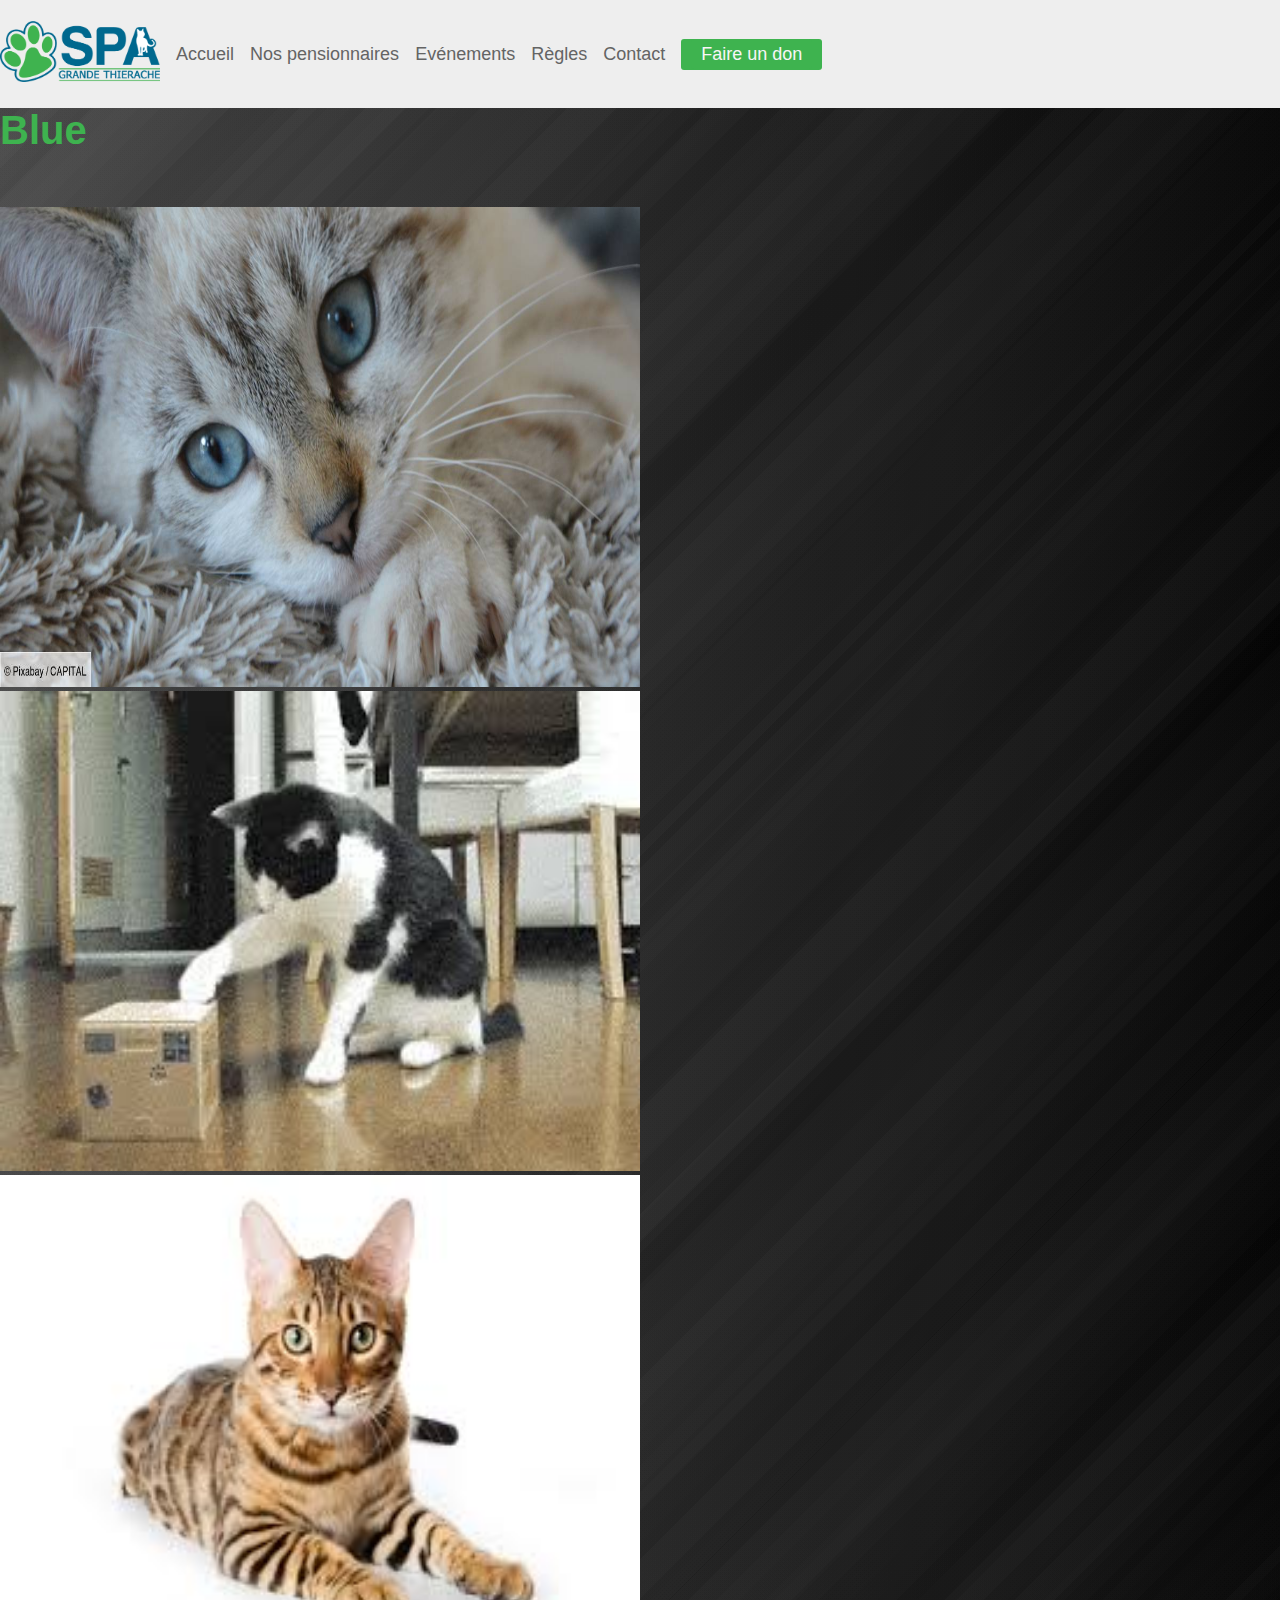
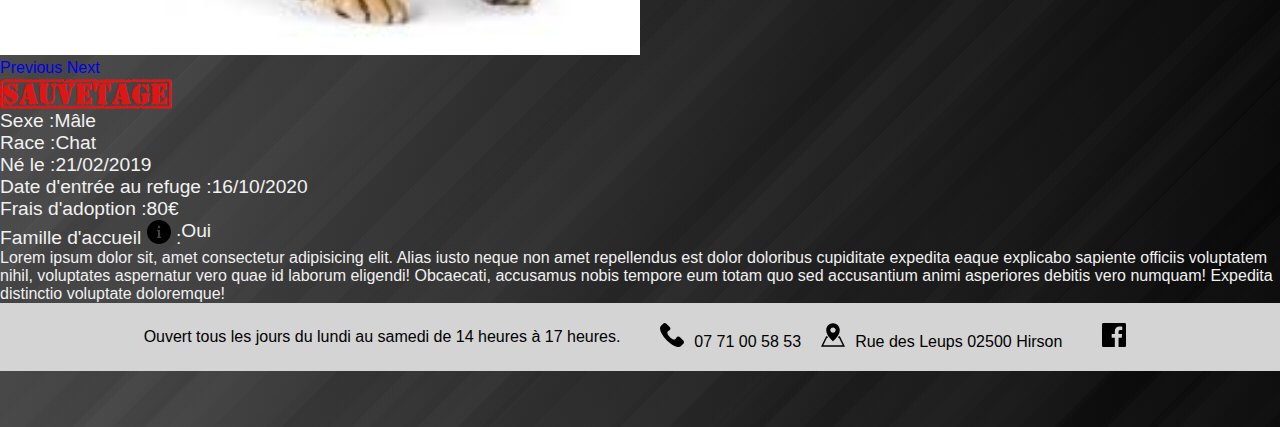
<file: fiche_cat.html>
<!DOCTYPE html>
<html lang="fr">

<head>
  <title>SPA Hirson - Chat</title>
  <meta charset="UTF-8" />
  <meta name="viewport" content="width=device-width, initial-scale=1.0" />
  <meta http-equiv="X-UA-Compatible" content="ie=edge" />
  <meta name="author" content="Pascal Jurion" />
  <meta name="Description" content="SPA Hirson Refuge du vivier abandon d'animaux domestique" />

  <!-- Favicons -->
  <link rel="apple-touch-icon" sizes="180x180" href="./img/favicon/apple-touch-icon.png">
  <link rel="icon" type="image/png" sizes="32x32" href="./img/favicon/favicon-32x32.png">
  <link rel="icon" type="image/png" sizes="16x16" href="./img/favicon/favicon-16x16.png">
  <link rel="manifest" href="./img/favicon/site.webmanifest">
  <link rel="mask-icon" href="./img/favicon/safari-pinned-tab.svg" color="#5bbad5">
  <meta name="msapplication-TileColor" content="#da532c">
  <meta name="theme-color" content="#ffffff">

  <!-- css Bootstrap -->
  <link href="https://cdn.jsdelivr.net/npm/bootstrap@5.0.0-beta1/dist/css/bootstrap.min.css" rel="stylesheet"
    integrity="sha384-giJF6kkoqNQ00vy+HMDP7azOuL0xtbfIcaT9wjKHr8RbDVddVHyTfAAsrekwKmP1" crossorigin="anonymous">
  <!-- <link rel="stylesheet" href="./css/bootstrap.min.css"> -->

  <link rel="stylesheet" href="./css/style.css" />
</head>

<body>
  <nav>
    <div class="hamburger">
      <div class="line"></div>
      <div class="line"></div>
      <div class="line"></div>
    </div>
    <ul class="nav-links">
      <li><a href="index.html" class="menu-logo"><img class="logoSpa" src="img/logo_vivier.png"
            alt="logo du refuge du Vivier" /></a></li>
      <li><a href=" index.html">Accueil</a></li>
      <li class="menu-pensionnaires">Nos pensionnaires
        <ul class="cat-pensionnaires">
          <li><a href="./adoption_dogs.html">Nos chiens</a></li>
          <li><a href="./adoption_cats.html">Nos chats</a></li>
        </ul>
      </li>
      <li><a href="./event.html">Evénements</a></li>
      <li><a href="./rules.html">Règles</a></li>
      <li><a href="./contact.html">Contact</a></li>
      <li class="don"><a class="don" href="./don.html">Faire un don</a></li>
    </ul>
  </nav>

  <div class="container landing-fiche">

    <div class="row">
      <h4 class="title-fiche">Blue</h4>
      <div class="col">

        <!-- CARROUSEL -->

        <div id="carouselExampleIndicators" class="carousel slide" data-bs-ride="carousel">
          <ol class="carousel-indicators">
            <li data-bs-target="#carouselExampleIndicators" data-bs-slide-to="0" class="active"></li>
            <li data-bs-target="#carouselExampleIndicators" data-bs-slide-to="1"></li>
            <li data-bs-target="#carouselExampleIndicators" data-bs-slide-to="2"></li>
          </ol>
          <div class="carousel-inner">
            <div class="carousel-item active">
              <img class="d-block w-100 img-carousel" src="./img/adop/cats/c1.jpg" alt="...">
            </div>
            <div class="carousel-item">
              <img class="d-block w-100 img-carousel" src="./img/adop/cats/c2.jpg" alt="...">
            </div>
            <div class="carousel-item">
              <img class="d-block w-100 img-carousel" src="./img/adop/cats/c3.jpg" alt="...">
            </div>
          </div>
          <a class="carousel-control-prev" href="#carouselExampleIndicators" role="button" data-bs-slide="prev">
            <span class="carousel-control-prev-icon" aria-hidden="true"></span>
            <span class="visually-hidden">Previous</span>
          </a>
          <a class="carousel-control-next" href="#carouselExampleIndicators" role="button" data-bs-slide="next">
            <span class="carousel-control-next-icon" aria-hidden="true"></span>
            <span class="visually-hidden">Next</span>
          </a>
        </div>
        <!--  -->
      </div>

      <!-- DETAIL -->
      <div class="col detail">

        <div class="sexAge">
          <h2 class="sauvetage">[Sauvetage]</h2>
        </div>

        <div class="sexAge">
          <p class="mt-3 mb-3">Sexe :</p>
          <p class="mt-3 mb-3 ms-3 fw-bold">Mâle</p>
        </div>
        <div class="sexAge">
          <p class="mt-3 mb-3">Race :</p>
          <p class="mt-3 mb-3 ms-3 fw-bold">Chat</p>
        </div>
        <div class="sexAge">
          <p class="mt-3 mb-3">Né le :</p>
          <p class="mt-3 mb-3 ml-3 ms-3 fw-bold">21/02/2019</p>
        </div>
        <div class="sexAge">
          <p class="mt-3 mb-3">Date d'entrée au refuge :</p>
          <p class="mt-3 mb-3 ml-3 ms-3 fw-bold">16/10/2020</p>
        </div>
        <div class="sexAge">
          <p class="mt-3 mb-3">Frais d'adoption :</p>
          <p class="mt-3 mb-3 ms-3 fw-bold">80€</p>
        </div>

        <div class="sexAge btn-tooltip">
          <p class="mt-3 mb-3">Famille d'accueil <img class="img-info" src="./img/icons/info.svg" alt=""> :</p>

          <p class="mt-3 mb-3 ms-3 fw-bold">Oui</p>

        </div>

        <div class="tooltip-familleAccueil">
          Lorem ipsum dolor sit amet consectetur adipisicing elit. Esse quibusdam ducimus, atque cupiditate quidem iusto
          quas repellat sint nobis obcaecati natus iure laudantium dolorum! Deleniti placeat obcaecati quia voluptatibus
          dicta?
        </div>
      </div>

    </div>

    <div class="row">
      <div class="col mt-5">
        <p>Lorem ipsum dolor sit, amet consectetur adipisicing elit. Alias iusto neque non amet repellendus est dolor
          doloribus cupiditate expedita eaque explicabo sapiente officiis voluptatem nihil, voluptates aspernatur vero
          quae
          id laborum eligendi! Obcaecati, accusamus nobis tempore eum totam quo sed accusantium animi asperiores debitis
          vero numquam! Expedita distinctio voluptate doloremque!</p>
      </div>
    </div>
  </div>

  <footer>
    <div class="contactFooter">
      <p>Ouvert tous les jours du lundi au samedi de 14 heures à 17 heures.</p>
      <div class="contactFooter">
        <p><img class="logoSvg" src="img/icons/tel.svg" alt="">07 71 00 58 53</p>
        <p><img class="logoSvg" src="img/icons/icon-loc.svg" alt="">Rue des Leups 02500 Hirson</p>
      </div>
      <p><img class="logoSvg" src="img/icons/facebook.svg" alt=""> </p>
    </div>
  </footer>

  <!-- js Bootstrap -->
  <script src="https://cdn.jsdelivr.net/npm/bootstrap@5.0.0-beta1/dist/js/bootstrap.bundle.min.js"
    integrity="sha384-ygbV9kiqUc6oa4msXn9868pTtWMgiQaeYH7/t7LECLbyPA2x65Kgf80OJFdroafW" crossorigin="anonymous">
    </script>

  <script src="./js/app.js"></script>
</body>

</html>
</file>
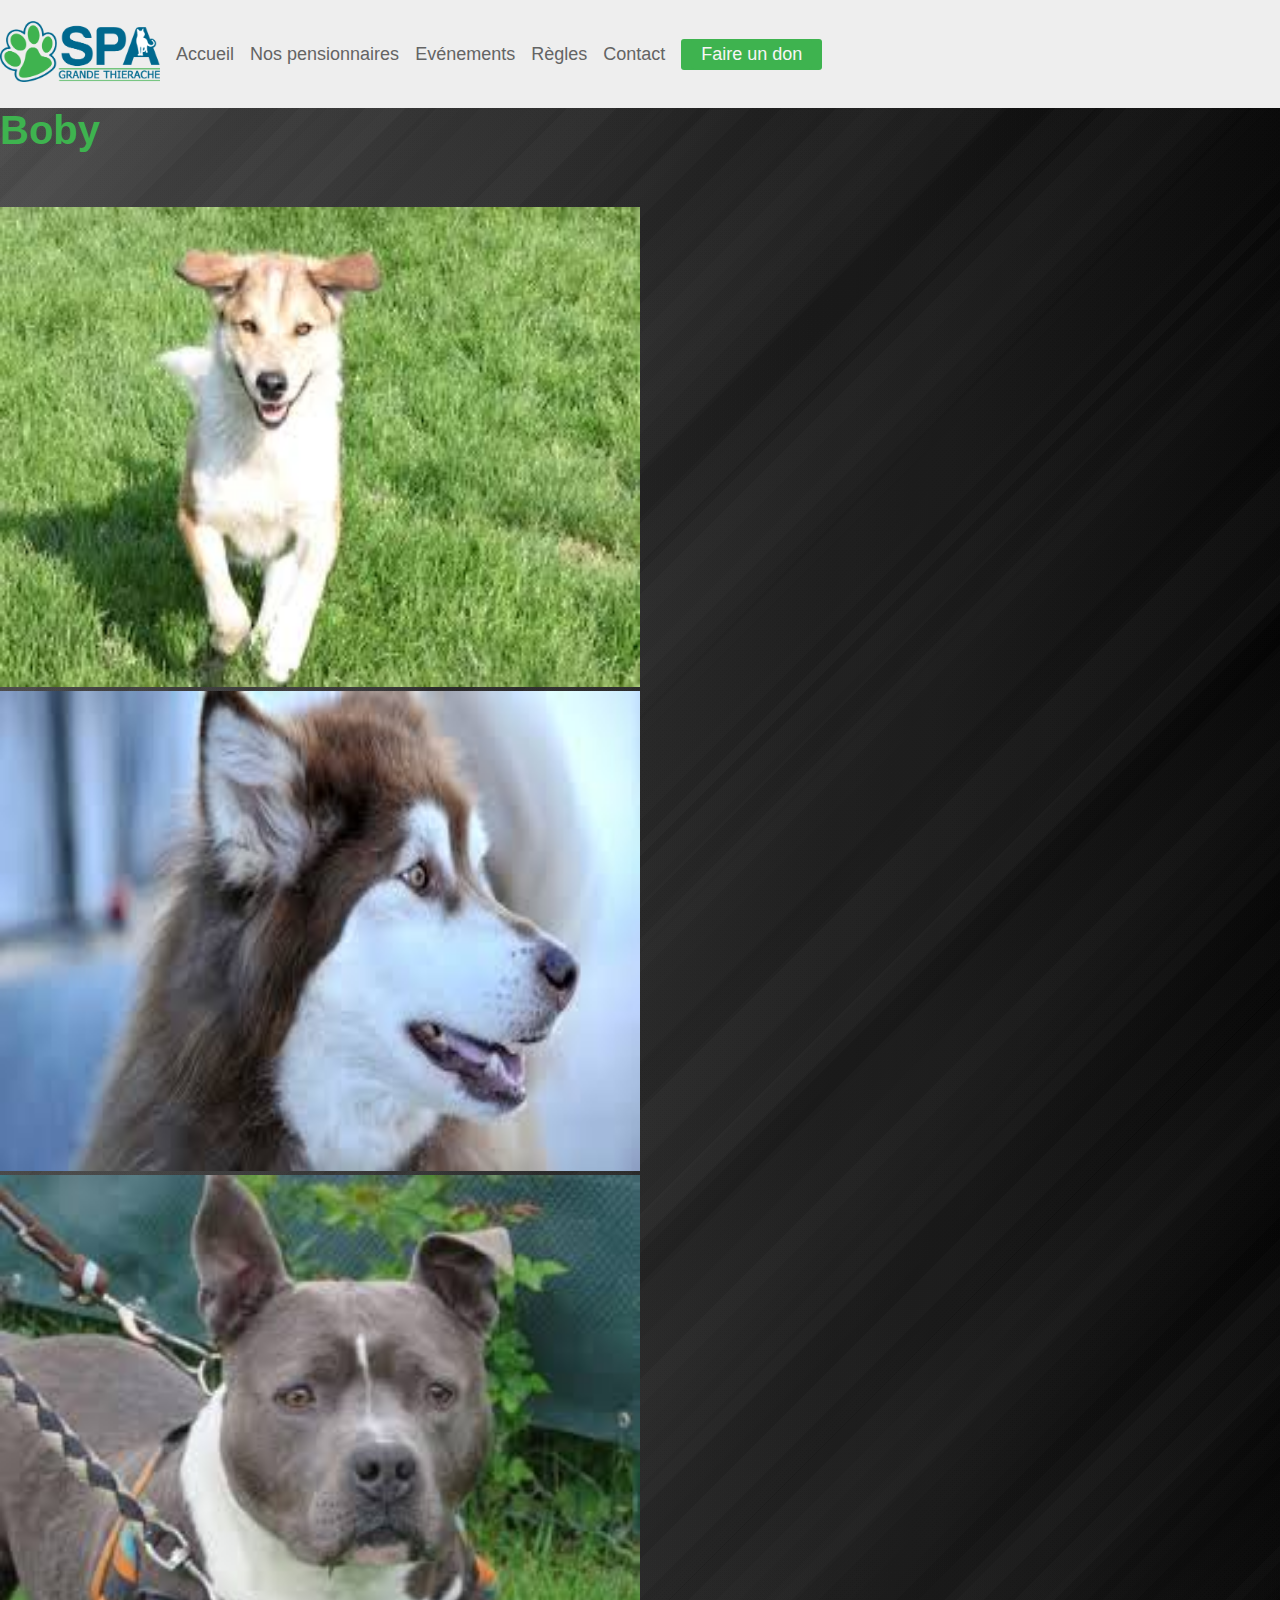
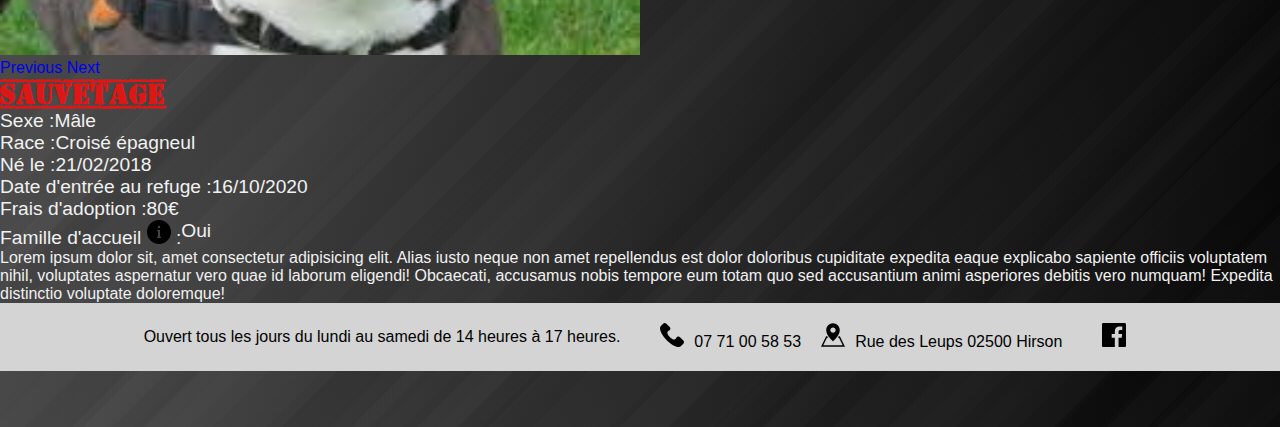
<file: fiche_dog.html>
<!DOCTYPE html>
<html lang="fr">

<head>
  <title>SPA Hirson - Chien</title>
  <meta charset="UTF-8" />
  <meta name="viewport" content="width=device-width, initial-scale=1.0" />
  <meta http-equiv="X-UA-Compatible" content="ie=edge" />
  <meta name="author" content="Pascal Jurion" />
  <meta name="Description" content="SPA Hirson Refuge du vivier abandon d'animaux domestique" />

  <!-- Favicons -->
  <link rel="apple-touch-icon" sizes="180x180" href="./img/favicon/apple-touch-icon.png">
  <link rel="icon" type="image/png" sizes="32x32" href="./img/favicon/favicon-32x32.png">
  <link rel="icon" type="image/png" sizes="16x16" href="./img/favicon/favicon-16x16.png">
  <link rel="manifest" href="./img/favicon/site.webmanifest">
  <link rel="mask-icon" href="./img/favicon/safari-pinned-tab.svg" color="#5bbad5">
  <meta name="msapplication-TileColor" content="#da532c">
  <meta name="theme-color" content="#ffffff">

  <!-- css Bootstrap -->
  <link href="https://cdn.jsdelivr.net/npm/bootstrap@5.0.0-beta1/dist/css/bootstrap.min.css" rel="stylesheet"
    integrity="sha384-giJF6kkoqNQ00vy+HMDP7azOuL0xtbfIcaT9wjKHr8RbDVddVHyTfAAsrekwKmP1" crossorigin="anonymous">
  <!-- <link rel="stylesheet" href="./css/bootstrap.min.css"> -->

  <link rel="stylesheet" href="./css/style.css" />
</head>

<body>
  <nav>
    <div class="hamburger">
      <div class="line"></div>
      <div class="line"></div>
      <div class="line"></div>
    </div>
    <ul class="nav-links">
      <li><a href="index.html" class="menu-logo"><img class="logoSpa" src="img/logo_vivier.png"
            alt="logo du refuge du Vivier" /></a></li>
      <li><a href=" index.html">Accueil</a></li>
      <li class="menu-pensionnaires">Nos pensionnaires
        <ul class="cat-pensionnaires">
          <li><a href="./adoption_dogs.html">Nos chiens</a></li>
          <li><a href="./adoption_cats.html">Nos chats</a></li>
        </ul>
      </li>
      <li><a href="./event.html">Evénements</a></li>
      <li><a href="./rules.html">Règles</a></li>
      <li><a href="./contact.html">Contact</a></li>
      <li class="don"><a class="don" href="./don.html">Faire un don</a></li>
    </ul>
  </nav>

  <div class="container landing-fiche">
    <div class="row">
      <h4 class="title-fiche">Boby</h4>
      <div class="col">

        <!-- CARROUSEL -->

        <div id="carouselExampleIndicators" class="carousel slide" data-bs-ride="carousel">
          <ol class="carousel-indicators">
            <li data-bs-target="#carouselExampleIndicators" data-bs-slide-to="0" class="active"></li>
            <li data-bs-target="#carouselExampleIndicators" data-bs-slide-to="1"></li>
            <li data-bs-target="#carouselExampleIndicators" data-bs-slide-to="2"></li>
          </ol>
          <div class="carousel-inner">
            <div class="carousel-item active">
              <img class="d-block w-100 img-carousel" src="./img/adop/dogs/1.jpg" alt="...">
            </div>
            <div class="carousel-item">
              <img class="d-block w-100 img-carousel" src="./img/adop/dogs/2.jpg" alt="...">
            </div>
            <div class="d-block w-100 carousel-item">
              <img class="img-carousel" src="./img/adop/dogs/3.jpg" alt="...">
            </div>
          </div>
          <a class="carousel-control-prev" href="#carouselExampleIndicators" role="button" data-bs-slide="prev">
            <span class="carousel-control-prev-icon" aria-hidden="true"></span>
            <span class="visually-hidden">Previous</span>
          </a>
          <a class="carousel-control-next" href="#carouselExampleIndicators" role="button" data-bs-slide="next">
            <span class="carousel-control-next-icon" aria-hidden="true"></span>
            <span class="visually-hidden">Next</span>
          </a>
        </div>
        <!--  -->
      </div>

      <!-- DETAIL -->
      <div class="col detail">

        <div class="sexAge">
          <h2 class="sauvetage">SAUVETAGE</h2>
          <!-- <img src="./img/logo-Sauvetage.png" alt=""> -->
        </div>

        <div class="sexAge">
          <p class="mt-3 mb-3">Sexe :</p>
          <p class="mt-3 mb-3 ms-3 fw-bold">Mâle</p>
        </div>
        <div class="sexAge">
          <p class="mt-3 mb-3">Race :</p>
          <p class="mt-3 mb-3 ms-3 fw-bold">Croisé épagneul</p>
        </div>
        <div class="sexAge">
          <p class="mt-3 mb-3">Né le :</p>
          <p class="mt-3 mb-3 ml-3 ms-3 fw-bold">21/02/2018</p>
        </div>
        <div class="sexAge">
          <p class="mt-3 mb-3">Date d'entrée au refuge :</p>
          <p class="mt-3 mb-3 ml-3 ms-3 fw-bold">16/10/2020</p>
        </div>
        <div class="sexAge">
          <p class="mt-3 mb-3">Frais d'adoption :</p>
          <p class="mt-3 mb-3 ms-3 fw-bold">80€</p>
        </div>

        <div class="sexAge btn-tooltip">
          <p class="mt-3 mb-3">Famille d'accueil <img class="img-info" src="./img/icons/info.svg" alt=""> :</p>

          <p class="mt-3 mb-3 ms-3 fw-bold">Oui</p>

        </div>

        <div class="tooltip-familleAccueil">
          Lorem ipsum dolor sit amet consectetur adipisicing elit. Esse quibusdam ducimus, atque cupiditate quidem iusto
          quas repellat sint nobis obcaecati natus iure laudantium dolorum! Deleniti placeat obcaecati quia voluptatibus
          dicta?
        </div>
      </div>

    </div>

    <div class="row">
      <div class="col mt-5">
        <p>Lorem ipsum dolor sit, amet consectetur adipisicing elit. Alias iusto neque non amet repellendus est dolor
          doloribus cupiditate expedita eaque explicabo sapiente officiis voluptatem nihil, voluptates aspernatur vero
          quae
          id laborum eligendi! Obcaecati, accusamus nobis tempore eum totam quo sed accusantium animi asperiores debitis
          vero numquam! Expedita distinctio voluptate doloremque!</p>
      </div>
    </div>
  </div>

  <footer>
    <div class="contactFooter">
      <p>Ouvert tous les jours du lundi au samedi de 14 heures à 17 heures.</p>
      <div class="contactFooter">
        <p><img class="logoSvg" src="img/icons/tel.svg" alt="">07 71 00 58 53</p>
        <p><img class="logoSvg" src="img/icons/icon-loc.svg" alt="">Rue des Leups 02500 Hirson</p>
      </div>
      <p><img class="logoSvg" src="img/icons/facebook.svg" alt=""> </p>
    </div>
  </footer>

  <!-- js Bootstrap -->
  <script src="https://cdn.jsdelivr.net/npm/bootstrap@5.0.0-beta1/dist/js/bootstrap.bundle.min.js"
    integrity="sha384-ygbV9kiqUc6oa4msXn9868pTtWMgiQaeYH7/t7LECLbyPA2x65Kgf80OJFdroafW" crossorigin="anonymous">
    </script>

  <script src="./js/app.js"></script>
</body>

</html>
</file>
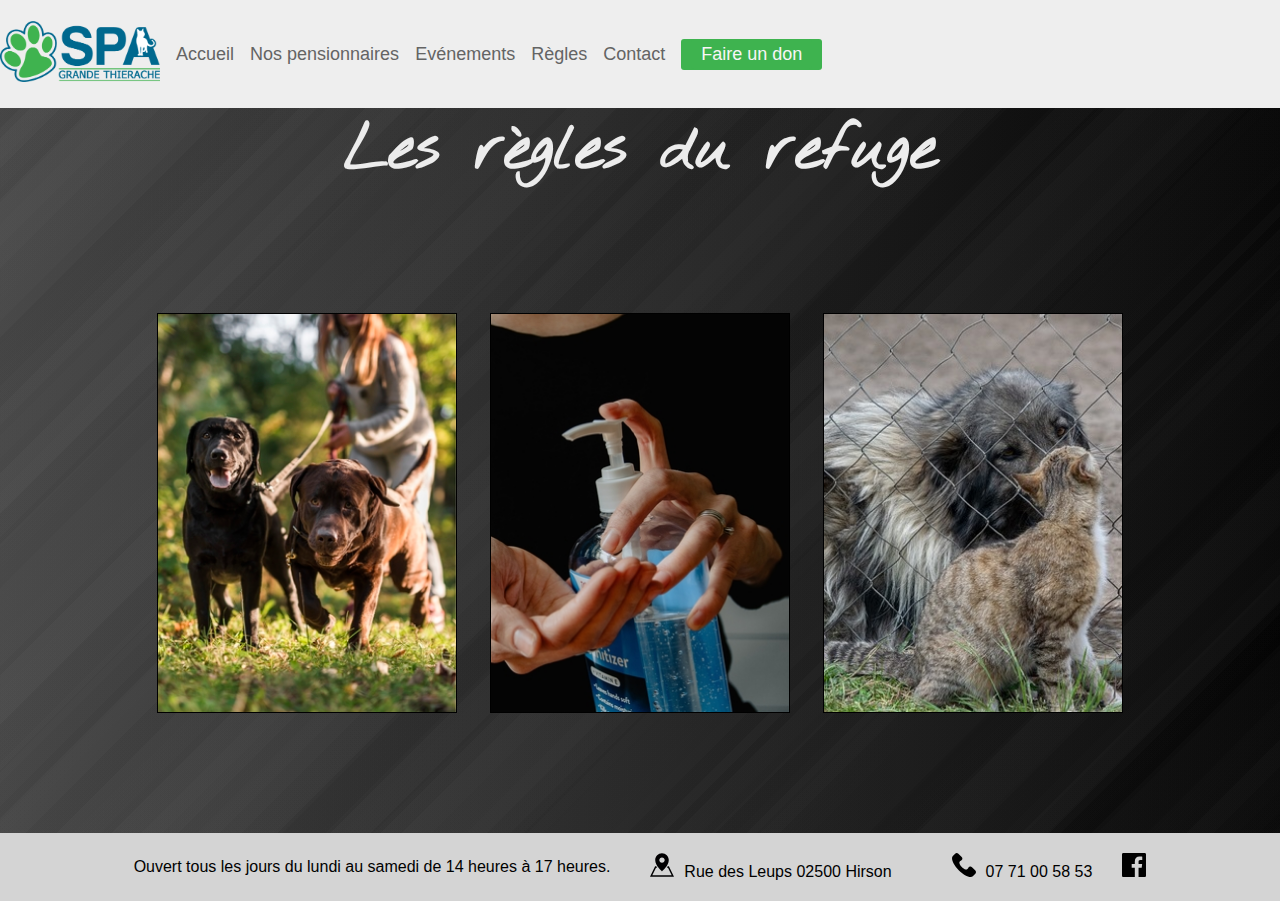
<file: rules.html>
<!DOCTYPE html>
<html lang="fr">

<head>
  <title>SPA Hirson - Nos régles</title>
  <meta charset="UTF-8" />
  <meta name="viewport" content="width=device-width, initial-scale=1.0" />
  <meta http-equiv="X-UA-Compatible" content="ie=edge" />
  <meta name="author" content="Pascal Jurion" />
  <meta name="Description" content="SPA Hirson Refuge du vivier abandon d'animaux domestique" />

  <!-- Favicons -->
  <link rel="apple-touch-icon" sizes="180x180" href="./img/favicon/apple-touch-icon.png">
  <link rel="icon" type="image/png" sizes="32x32" href="./img/favicon/favicon-32x32.png">
  <link rel="icon" type="image/png" sizes="16x16" href="./img/favicon/favicon-16x16.png">
  <link rel="manifest" href="./img/favicon/site.webmanifest">
  <link rel="mask-icon" href="./img/favicon/safari-pinned-tab.svg" color="#5bbad5">
  <meta name="msapplication-TileColor" content="#da532c">
  <meta name="theme-color" content="#ffffff">

  <!-- Fonts -->
  <link rel="preconnect" href="https://fonts.gstatic.com">
  <link href="https://fonts.googleapis.com/css2?family=Nothing+You+Could+Do&display=swap" rel="stylesheet">

  <!-- css Bootstrap -->
  <link href="https://cdn.jsdelivr.net/npm/bootstrap@5.0.0-beta1/dist/css/bootstrap.min.css" rel="stylesheet"
    integrity="sha384-giJF6kkoqNQ00vy+HMDP7azOuL0xtbfIcaT9wjKHr8RbDVddVHyTfAAsrekwKmP1" crossorigin="anonymous">
  <!-- <link rel="stylesheet" href="./css/bootstrap.min.css" -->

  <!-- css AOS  -->
  <link rel="stylesheet" href="https://unpkg.com/aos@next/dist/aos.css" />
  <!-- <link rel="stylesheet" href="./css/aos.css" /> -->

  <link rel="stylesheet" href="./css/style.css" />
</head>

<body>
  <nav>
    <div class="hamburger">
      <div class="line"></div>
      <div class="line"></div>
      <div class="line"></div>
    </div>
    <ul class="nav-links">
      <li><a href="index.html" class="menu-logo"><img class="logoSpa" src="img/logo_vivier.png"
            alt="logo du refuge du Vivier" /></a></li>
      <li><a href=" index.html">Accueil</a></li>
      <li class="menu-pensionnaires">Nos pensionnaires
        <ul class="cat-pensionnaires">
          <li><a href="./adoption_dogs.html">Nos chiens</a></li>
          <li><a href="./adoption_cats.html">nos Chats</a></li>
        </ul>
      </li>
      <li><a href="./event.html">Evénements</a></li>
      <li><a href="./rules.html">Règles</a></li>
      <li><a href="./contact.html">Contact</a></li>
      <li class="don"><a class="don" href="./don.html">Faire un don</a></li>
    </ul>
  </nav>

  <main class="landing">
    <div data-aos="fade-down" data-aos-offset="200" data-aos-delay="50" data-aos-duration="1000"
      data-aos-easing="ease-in-out">
      <h1>Les règles du refuge</h1>
    </div>
<section class="container-rules"  data-aos="fade-down" data-aos-offset="200" data-aos-delay="300" data-aos-duration="1000"
data-aos-easing="ease-in-out">


    <div class="rule">
      <div class="imgBox">
        <img src="./img/rules/a.jpg" alt="">
      </div>
      <div class="details">
        <h2>Les promenades</h2>
        <p>Lorem ipsum dolor sit amet consectetur adipisicing elit. Id, veniam voluptatum dolores laudantium vitae sed
          debitis praesentium voluptate necessitatibus! Doloribus esse quod est sit non! Minus a asperiores atque
          laboriosam quaerat ut, hic doloribus incidunt dignissimos nesciunt qui neque consequatur impedit odio officia
          quas quis reiciendis reprehenderit corporis omnis soluta.</p>
      </div>
    </div>

    <div class="rule">
      <div class="imgBox">
        <img src="./img/rules/b.jpg" alt="">
      </div>
      <div class="details">
        <h2>Les régles d'hygiène</h2>
        <p>Lorem ipsum dolor sit amet consectetur adipisicing elit. Id, veniam voluptatum dolores laudantium vitae sed
          debitis praesentium voluptate necessitatibus! Doloribus esse quod est sit non! Minus a asperiores atque
          laboriosam quaerat ut, hic doloribus incidunt dignissimos nesciunt qui neque consequatur impedit odio officia
          quas quis reiciendis reprehenderit corporis omnis soluta.</p>
      </div>
    </div>

    <div class="rule">
      <div class="imgBox">
        <img class="img-rule3" src="./img/rules/c.jpg" alt="">
      </div>
      <div class="details">
        <h2>Le refuge</h2>
        <p>Lorem ipsum dolor sit amet consectetur adipisicing elit. Id, veniam voluptatum dolores laudantium vitae sed
          debitis praesentium voluptate necessitatibus! Doloribus esse quod est sit non! Minus a asperiores atque
          laboriosam quaerat ut, hic doloribus incidunt dignissimos nesciunt qui neque consequatur impedit odio officia
          quas quis reiciendis reprehenderit corporis omnis soluta.</p>
      </div>
    </div>
  </section>
  </main>


  <footer>
    <div class="contactFooter">
      <p>Ouvert tous les jours du lundi au samedi de 14 heures à 17 heures.</p>
      <div class="contactFooter">
        <p><img class="logoSvg" src="img/icons/icon-loc.svg" alt="">Rue des Leups 02500 Hirson</p>
      </div>

      <div class="contactFooter">
        <p><img class="logoSvg" src="img/icons/tel.svg" alt="">07 71 00 58 53</p>
      </div>
      <a href="https://fr-fr.facebook.com/SPA-Hirson-Refuge-du-Vivier-716594188479748/"><img class="logoSvg"
          src="img/icons/facebook.svg" alt=""> </a>
    </div>
  </footer>

  <!-- js Bootstrap -->
  <script src="https://cdn.jsdelivr.net/npm/bootstrap@5.0.0-beta1/dist/js/bootstrap.bundle.min.js"
    integrity="sha384-ygbV9kiqUc6oa4msXn9868pTtWMgiQaeYH7/t7LECLbyPA2x65Kgf80OJFdroafW" crossorigin="anonymous">
  </script>

  <!-- js AOS -->
  <script src="https://unpkg.com/aos@next/dist/aos.js"></script>
  <!-- <script src="./js/aos.js"></script> -->

  <script>
    AOS.init();
  </script>

  <script src="./js/app.js"></script>
</body>

</html>
</file>
<file: css/style2.css>
*, ::before, ::after{
    box-sizing: border-box;
    margin: 0;
    padding: 0;
    user-select: none;
}

body{
    background-color: #000000;
    /* font-family: Arial, Helvetica, sans-serif; */
    height: 100vh;
    background: url('../img/main.jpg');
    background-repeat: no-repeat;
    background-size: cover;
    overflow-x: hidden;
    cursor: url("../img/cursorW.png"), default;
}

a {
    cursor: url("../img/cursorW.png"), default !important;
  }

/* /////////////////////////// NAVBAR ////////////////////////// */
.navbar-brand{
    align-self: flex-start;
}

.nav-item{
    margin: 1.5rem;
    border: 2.5px solid rgba(236, 236, 236, 0.644);
    border-radius: 50%;
    transition: border .7s ease-in-out;
}
.nav-item:hover{
    border: 2.5px solid transparent;
}

.nav-item:hover ~p{
    opacity: 1;
    display: block;
}

.navbar-nav{
    transform: translateX(50%);
}
.nav-link img{
    margin: .5rem;
    width: 3.5rem;
}

.dropdown-menu{
    font-size: 1.2rem;
    background-color: transparent;
}

.dropdown-menu li a{
    color: #ececec;
}

.menu-circle{
    display: flex;
    flex-direction: column;
    align-items: center;
}

.dropdown-item:hover{
    background-color: transparent;
    color: rgba(62, 179, 79, 0.938)
}

.menu-circle p{
    color: #ececec;
    font-size: 1.2rem;
    opacity: 0;
    display: none;
    transition: opacity .9s ease-out;
}

@media all and (min-width: 992px){
    .nav-item .dropdown-menu{display: none;}
    .nav-item:hover .nav-link{color: #ececec;}
    .nav-item:hover .dropdown-menu{display: block;}
    .nav-item .dropdown-menu{margin-top: 0;}
}
/* /////////////////////////// TITLE ////////////////////////// */

.container-title{
    position: absolute;
    top: 30%;
    left: 5%;
}

.container-title h1{
    font-size: 6vw;
    color: #ececec;
    letter-spacing: 10px;
    font-family: 'Montserrat', sans-serif;
}

.container-title h1 span{
    position: relative;
}
/* /////////////////////////// SVG //////////////////////////// */

.container-svg{
    position: absolute;
    top: 200%;
}

.container-svg h2{
    color: #ececec;
    letter-spacing: 16px;
    font-size: 4rem;
    font-family: Montserrat;
}

/* #logoSvg{
    position: absolute; 
    top: 80px;
    left: 50px;
    animation: fill 0.5s ease;

}

#logoSvg path:nth-child(1){
    stroke-dasharray: 537px;
    stroke-dashoffset: 537px;
    animation: line-anim 2s ease forwards;
}
#logoSvg path:nth-child(2){
    stroke-dasharray: 472px;
    stroke-dashoffset: 472px;
    animation: line-anim 2s ease forwards 0.3s;
    -webkit-animation: line-anim 2s ease forwards 0.3s;
}
#logoSvg path:nth-child(3){
    stroke-dasharray: 343px;
    stroke-dashoffset: 343px;
    animation: line-anim 2s ease forwards 0.6s;
    -webkit-animation: line-anim 2s ease forwards 0.6s;
}
#logoSvg path:nth-child(4){
    stroke-dasharray: 386px;
    stroke-dashoffset: 386px;
    animation: line-anim 2s ease forwards 0.9s;
    -webkit-animation: line-anim 2s ease forwards 0.9s;
}
#logoSvg path:nth-child(5){
    stroke-dasharray: 476px;
    stroke-dashoffset: 476px;
    animation: line-anim 2s ease forwards 1.2s;
    -webkit-animation: line-anim 2s ease forwards 1.2s;
}
#logoSvg path:nth-child(6){
    stroke-dasharray: 326px;
    stroke-dashoffset: 326px;
    animation: line-anim 2s ease forwards 1.5s;
    -webkit-animation: line-anim 2s ease forwards 1.5s;
}
#logoSvg path:nth-child(7){
   stroke-dasharray: 484px;
   stroke-dashoffset: 484px;
   animation: line-anim 2s ease forwards 1.8s;
   -webkit-animation: line-anim 2s ease forwards 1.8s;
}
#logoSvg path:nth-child(8){
   stroke-dasharray: 580px;
   stroke-dashoffset: 580px;
   animation: line-anim 2s ease forwards 2.1s;
   -webkit-animation: line-anim 2s ease forwards 2.1s;
}
#logoSvg path:nth-child(9){
    stroke-dasharray: 537px;
    stroke-dashoffset: 537px;
    animation: line-anim 2s ease forwards 2.4s;
    -webkit-animation: line-anim 2s ease forwards 2.4s;
}
#logoSvg path:nth-child(10){
    stroke-dasharray: 472px;
    stroke-dashoffset: 472px;
    animation: line-anim 2s ease forwards 2.7s;
    -webkit-animation: line-anim 2s ease forwards 2.7s;
}
#logoSvg path:nth-child(11){
    stroke-dasharray: 343px;
    stroke-dashoffset: 343px;
    animation: line-anim 2s ease forwards 3s;
    -webkit-animation: line-anim 2s ease forwards 3s;
}
#logoSvg path:nth-child(12){
    stroke-dasharray: 386px;
    stroke-dashoffset: 386px;
    animation: line-anim 2s ease forwards 3.3s;
    -webkit-animation: line-anim 2s ease forwards 3.3s;
}
#logoSvg path:nth-child(13){
    stroke-dasharray: 476px;
    stroke-dashoffset: 476px;
    animation: line-anim 2s ease forwards 3.6s;
    -webkit-animation: line-anim 2s ease forwards 3.6s;
}
#logoSvg path:nth-child(14){
    stroke-dasharray: 326px;
    stroke-dashoffset: 326px;
    animation: line-anim 2s ease forwards 3.9s;
    -webkit-animation: line-anim 2s ease forwards 3.9s;
}
#logoSvg path:nth-child(15){
   stroke-dasharray: 484px;
   stroke-dashoffset: 484px;
   animation: line-anim 2s ease forwards 4.2s;
   -webkit-animation: line-anim 2s ease forwards 4.2s;
}
#logoSvg path:nth-child(16){
   stroke-dasharray: 580px;
   stroke-dashoffset: 580px;
   animation: line-anim 2s ease forwards 4.5s;
   -webkit-animation: line-anim 2s ease forwards 4.5s;
}

@keyframes line-anim{
    to{
        stroke-dashoffset: 0;
    }
    from{
        fill: transparent;
    }
    to{
        fill: #ececec;
    }
} */

/* @keyframes fill{
    from{
        fill: transparent;
    }
    to{
        fill: #f1f1f1
    }
} */


/* /////////////////////////////////// MODAL //////////////////// */
.modal-body img{
    max-width: 100%;
    height: auto;
  }

  /* ////////////////////////////// MEDIA ///////////////////////// */
  @media (max-width: 620px) {
    #logoSvg{
        left: 10px;
        width: 230px;
    }
}
</file>
<file: css/style.css>
@font-face{
  font-family: "stamp";
  src: url('../fonts/old_stamper.ttf');
}

/* @import url('https://fonts.googleapis.com/css2?family=Nothing+You+Could+Do&display=swap'); */

*, ::before, ::after {
  margin: 0;
  padding: 0;
  box-sizing: border-box;
  user-select: none;
}

body {
  min-height: 100vh;
  overflow-x: hidden;
  font-family: sans-serif;
	display:flex;
  flex-direction:column;
  /* background-image: linear-gradient(55deg, rgba(208, 208, 208, 0.03) 0%, rgba(208, 208, 208, 0.03) 20%,rgba(55, 55, 55, 0.03) 20%, rgba(55, 55, 55, 0.03) 40%,rgba(81, 81, 81, 0.03) 40%, rgba(81, 81, 81, 0.03) 60%,rgba(208, 208, 208, 0.03) 60%, rgba(208, 208, 208, 0.03) 80%,rgba(191, 191, 191, 0.03) 80%, rgba(191, 191, 191, 0.03) 100%),linear-gradient(291deg, rgba(190, 190, 190, 0.02) 0%, rgba(190, 190, 190, 0.02) 14.286%,rgba(105, 105, 105, 0.02) 14.286%, rgba(105, 105, 105, 0.02) 28.572%,rgba(230, 230, 230, 0.02) 28.572%, rgba(230, 230, 230, 0.02) 42.858%,rgba(216, 216, 216, 0.02) 42.858%, rgba(216, 216, 216, 0.02) 57.144%,rgba(181, 181, 181, 0.02) 57.144%, rgba(181, 181, 181, 0.02) 71.42999999999999%,rgba(129, 129, 129, 0.02) 71.43%, rgba(129, 129, 129, 0.02) 85.71600000000001%,rgba(75, 75, 75, 0.02) 85.716%, rgba(75, 75, 75, 0.02) 100.002%),linear-gradient(32deg, rgba(212, 212, 212, 0.03) 0%, rgba(212, 212, 212, 0.03) 12.5%,rgba(223, 223, 223, 0.03) 12.5%, rgba(223, 223, 223, 0.03) 25%,rgba(11, 11, 11, 0.03) 25%, rgba(11, 11, 11, 0.03) 37.5%,rgba(86, 86, 86, 0.03) 37.5%, rgba(86, 86, 86, 0.03) 50%,rgba(106, 106, 106, 0.03) 50%, rgba(106, 106, 106, 0.03) 62.5%,rgba(220, 220, 220, 0.03) 62.5%, rgba(220, 220, 220, 0.03) 75%,rgba(91, 91, 91, 0.03) 75%, rgba(91, 91, 91, 0.03) 87.5%,rgba(216, 216, 216, 0.03) 87.5%, rgba(216, 216, 216, 0.03) 100%),linear-gradient(312deg, rgba(113, 113, 113, 0.01) 0%, rgba(113, 113, 113, 0.01) 14.286%,rgba(54, 54, 54, 0.01) 14.286%, rgba(54, 54, 54, 0.01) 28.572%,rgba(166, 166, 166, 0.01) 28.572%, rgba(166, 166, 166, 0.01) 42.858%,rgba(226, 226, 226, 0.01) 42.858%, rgba(226, 226, 226, 0.01) 57.144%,rgba(109, 109, 109, 0.01) 57.144%, rgba(109, 109, 109, 0.01) 71.42999999999999%,rgba(239, 239, 239, 0.01) 71.43%, rgba(239, 239, 239, 0.01) 85.71600000000001%,rgba(54, 54, 54, 0.01) 85.716%, rgba(54, 54, 54, 0.01) 100.002%),linear-gradient(22deg, rgba(77, 77, 77, 0.03) 0%, rgba(77, 77, 77, 0.03) 20%,rgba(235, 235, 235, 0.03) 20%, rgba(235, 235, 235, 0.03) 40%,rgba(215, 215, 215, 0.03) 40%, rgba(215, 215, 215, 0.03) 60%,rgba(181, 181, 181, 0.03) 60%, rgba(181, 181, 181, 0.03) 80%,rgba(193, 193, 193, 0.03) 80%, rgba(193, 193, 193, 0.03) 100%),linear-gradient(80deg, rgba(139, 139, 139, 0.02) 0%, rgba(139, 139, 139, 0.02) 14.286%,rgba(114, 114, 114, 0.02) 14.286%, rgba(114, 114, 114, 0.02) 28.572%,rgba(240, 240, 240, 0.02) 28.572%, rgba(240, 240, 240, 0.02) 42.858%,rgba(221, 221, 221, 0.02) 42.858%, rgba(221, 221, 221, 0.02) 57.144%,rgba(74, 74, 74, 0.02) 57.144%, rgba(74, 74, 74, 0.02) 71.42999999999999%,rgba(201, 201, 201, 0.02) 71.43%, rgba(201, 201, 201, 0.02) 85.71600000000001%,rgba(187, 187, 187, 0.02) 85.716%, rgba(187, 187, 187, 0.02) 100.002%),linear-gradient(257deg, rgba(72, 72, 72, 0.03) 0%, rgba(72, 72, 72, 0.03) 16.667%,rgba(138, 138, 138, 0.03) 16.667%, rgba(138, 138, 138, 0.03) 33.334%,rgba(54, 54, 54, 0.03) 33.334%, rgba(54, 54, 54, 0.03) 50.001000000000005%,rgba(161, 161, 161, 0.03) 50.001%, rgba(161, 161, 161, 0.03) 66.668%,rgba(17, 17, 17, 0.03) 66.668%, rgba(17, 17, 17, 0.03) 83.33500000000001%,rgba(230, 230, 230, 0.03) 83.335%, rgba(230, 230, 230, 0.03) 100.002%),linear-gradient(47deg, rgba(191, 191, 191, 0.01) 0%, rgba(191, 191, 191, 0.01) 16.667%,rgba(27, 27, 27, 0.01) 16.667%, rgba(27, 27, 27, 0.01) 33.334%,rgba(66, 66, 66, 0.01) 33.334%, rgba(66, 66, 66, 0.01) 50.001000000000005%,rgba(36, 36, 36, 0.01) 50.001%, rgba(36, 36, 36, 0.01) 66.668%,rgba(230, 230, 230, 0.01) 66.668%, rgba(230, 230, 230, 0.01) 83.33500000000001%,rgba(93, 93, 93, 0.01) 83.335%, rgba(93, 93, 93, 0.01) 100.002%),linear-gradient(90deg, #ffffff,#ffffff); */
  background-image: repeating-linear-gradient(135deg, rgba(145, 145, 145, 0.02) 0px, rgba(145, 145, 145, 0.02) 39px,rgba(140, 140, 140, 0.02) 39px, rgba(140, 140, 140, 0.02) 57px,rgba(9, 9, 9, 0.02) 57px, rgba(9, 9, 9, 0.02) 91px,rgba(217, 217, 217, 0.02) 91px, rgba(217, 217, 217, 0.02) 119px,rgba(45, 45, 45, 0.02) 119px, rgba(45, 45, 45, 0.02) 141px,rgba(227, 227, 227, 0.02) 141px, rgba(227, 227, 227, 0.02) 184px,rgba(236, 236, 236, 0.02) 184px, rgba(236, 236, 236, 0.02) 227px,rgba(124, 124, 124, 0.02) 227px, rgba(124, 124, 124, 0.02) 244px),repeating-linear-gradient(135deg, rgba(39, 39, 39, 0.02) 0px, rgba(39, 39, 39, 0.02) 23px,rgba(2, 2, 2, 0.02) 23px, rgba(2, 2, 2, 0.02) 55px,rgba(13, 13, 13, 0.02) 55px, rgba(13, 13, 13, 0.02) 71px,rgba(44, 44, 44, 0.02) 71px, rgba(44, 44, 44, 0.02) 98px,rgba(240, 240, 240, 0.02) 98px, rgba(240, 240, 240, 0.02) 134px,rgba(182, 182, 182, 0.02) 134px, rgba(182, 182, 182, 0.02) 159px,rgba(246, 246, 246, 0.02) 159px, rgba(246, 246, 246, 0.02) 174px,rgba(157, 157, 157, 0.02) 174px, rgba(157, 157, 157, 0.02) 190px),repeating-linear-gradient(135deg, rgba(145, 145, 145, 0.02) 0px, rgba(145, 145, 145, 0.02) 35px,rgba(217, 217, 217, 0.02) 35px, rgba(217, 217, 217, 0.02) 53px,rgba(199, 199, 199, 0.02) 53px, rgba(199, 199, 199, 0.02) 70px,rgba(196, 196, 196, 0.02) 70px, rgba(196, 196, 196, 0.02) 114px,rgba(137, 137, 137, 0.02) 114px, rgba(137, 137, 137, 0.02) 143px,rgba(249, 249, 249, 0.02) 143px, rgba(249, 249, 249, 0.02) 191px,rgba(247, 247, 247, 0.02) 191px, rgba(247, 247, 247, 0.02) 239px,rgba(38, 38, 38, 0.02) 239px, rgba(38, 38, 38, 0.02) 273px),linear-gradient(90deg, rgb(69, 69, 69),rgb(3, 3, 3));
}

a {
  cursor: url("../img/cursor.png"), default;
  text-decoration: none;
}

.landing {
  display: flex;
  flex-direction: column;
  flex: 1 0 auto;
  justify-content: center;
  align-items: center;
}

.homePetImg{
  width: 70%;
  height: auto;
}

.landing h1 {
  font-family: 'Nothing You Could Do', cursive;
  color: #ececec;
  font-size: 400%;
  text-align: center;
  margin-top: 0;
}

.title-pensionnaires{
  font-family: 'Nothing You Could Do', cursive;
  color: #ececec;
  font-size: 400%;
  text-align: center;
}
/* ////////////////// NAVBAR //////////////////////// */
/*.menu-logo {
   line-height: 0; 
  margin: 5px 20px;
}*/

.logoSpa {
  width: 10rem;
  flex-shrink: 0;
}

nav {
  height: 12vh;
  background: #eeeeee;
}


.nav-links {
  display: flex;
  list-style: none;
  width: 100%;
  height: 100%;
  justify-content: start;
  align-items: center;
  margin-left: auto;
  margin-bottom: 0;
}

.nav-links li{
  margin-right: 1rem;
  color: #646464;
  font-size: 18px;
  font-family: 'Poppins', sans-serif;
  transition: color 0.3s ease;
}

.nav-links li a {
  color: #646464;
  font-size: 18px;
  font-family: 'Poppins', sans-serif;
  transition: color 0.3s ease;
}

.nav-links li:hover{
  color:  #3EB34F;
}

.nav-links li a:hover{
  color:  #3EB34F;
}

/* ///////////////////// DONS //////////////////////////// */
.don{
  background-color: #3EB34F;
  color: #f8f6f6 !important;
  padding: 5px 10px;
  border-radius: 3px;
  transition: all .8s ease-in-out;
}

.don:hover{
  transform: scale(1.1);
}

.menu-pensionnaires:hover .cat-pensionnaires{
  opacity: 1;
  visibility:visible;
  background-color: #fff;
}

.cat-pensionnaires{
  position: absolute;
  padding-left: 0;
  list-style: none;
  transition: .5s;
  opacity: 0;
  visibility: hidden;
}

.cat-pensionnaires li{
  margin-top: 1rem;
}

/* ////////////////////// FOOTER ///////////////////////////// */
footer {
  display: flex;
  flex-wrap: wrap;
  align-items: center;
  justify-content: center;
  flex-shrink: 0;
  width: 100%;
  padding: 20px 0 20px 0;
  background: #d4d4d4;
}

.contactFooter {
  display: flex;
  align-items: center;
  margin: 0 20px 0 20px;
  justify-content:space-between
}

.contactFooter p {
  padding: 0 10px 0 10px;
}

.logoSvg {
  width: 1.5rem;
  margin-right: 10px;
}

/* ///////////////////////////////// SPRITE ANIMATION //////////////////////////////////// */

.cat {
  width: 195px;
  height: 100px;
  position: absolute; 
  left: -190px;
  top: 22px;
  background-image: url("../img/sprite/catSprite.png");
  animation: walkCat .5s steps(13) 7, 
     run 3s linear 1;

}

@keyframes walkCat {
  100% {
    background-position: 0 -1265px;/* Largeur image */
  }
}

@keyframes run {
  100% {
    transform: translateX(100%);
    -webkit-transform: translateX(2400px);
    -moz-transform: translateX(2400px);
    -ms-transform: translateX(2400px);
    -o-transform: translateX(2400px);
}
}

/* .dog {
  width: 240px;
  height: 180px;
  background-image: url("../img/dogSprite.png");
  animation: walkDog .3s steps(4) infinite,
    moveDog 3.2s linear 1;
}

@keyframes walkDog {
  100% {
    background-position: 947px;
  }
}

@keyframes moveDog {
  100% {
    transform: translateX(2500px);
  }
} */

/* --------------- DOG 2 --------------- */

.dog {
  width: 145px;
  height: 100px;
  position: absolute;
  top: 22px;
  left: -140px;
  background-image: url("../img/sprite/dogSprite.png");
  animation: walkDog .6s steps(6) 4
    , moveDog 2.7s linear 1;
}

@keyframes walkDog {
  100% {
    background-position: -960px;
  }
}

 @keyframes moveDog {
  100% {
    transform: translateX(2500px);
  } 
}
/* ///////////////////////////////// FICHE //////////////////////////////////// */

.landing-fiche{
  flex: 1 0 auto;
  color: #f1f1f1;
}

.title-fiche{
  font-size: 2.5rem;
  font-weight: bold;
  color: #3EB34F;
}
.sauvetage{
  color: rgb(221, 22, 22);
  /* font-family: 'sauvetage', arial; */
  font-family: 'stamp', arial;
}
.img-carousel{
  width: 40rem !important;
  height: 30rem;
}

.detail{
  font-size: 1.2rem;
}

.tooltip-familleAccueil{
  position: absolute;
  background-color: #3EB34F;
  border: 4px solid #666;
  width: 35rem;
  padding: 30px;
  box-shadow: 10px 10px 5px 0px rgba(0,0,0,.75);
  opacity: 0;
  pointer-events: none;
  transition: all 1s ease;
}

.tooltip-familleAccueil::after, .tooltip-familleAccueil::before{
  content: '';
  bottom: 100%;
  left: 25%;
  border: solid transparent;
  height: 0;
  width: 0;
  position: absolute;
}

.tooltip-familleAccueil::after{
  border-bottom-color: #3EB34F;
  border-width: 25px;
  margin-left: -25px;
}

.tooltip-familleAccueil::before{
  border-bottom-color: #666;
  border-width: 30px;
  margin-left: -30px;
}

.btn-tooltip:hover + .tooltip-familleAccueil{
  pointer-events: all;
  opacity: 1;
}

.img-info:hover{
  cursor: pointer;
}

.img-info:hover ~ .tooltip-familleAccueil{
  pointer-events: all;
  opacity: 1;
}

/* ///////////////////////////////// MEDIA //////////////////////////////////// */

@media screen and (max-width: 768px) {
  .line {
    width: 30px;
    height: 3px;
    background: rgb(47, 47, 47);
    margin: 5px;
  }
  nav {
    position: relative;
  }
  .nav-links{
    justify-content:space-around
  }

  .hamburger {
    position: absolute;
    cursor: pointer;
    right: 5%;
    top: 50%;
    transform: translate(-5%, -50%);
    z-index: 2;
  }

  .hamburger.active .line:nth-child(1){
    transform: rotate(143deg);
    -webkit-transform: rotate(143deg);
    -moz-transform: rotate(143deg);
    -ms-transform: rotate(143deg);
    -o-transform: rotate(143deg);
}
  .hamburger.active .line:nth-child(2){
    transform: translateX(-20px);
    opacity: 0;

}
  .hamburger.active .line:nth-child(3){
    transform: rotate(-143deg);
    -webkit-transform: rotate(-143deg);
    -moz-transform: rotate(-143deg);
    -ms-transform: rotate(-143deg);
    -o-transform: rotate(-143deg);
}

  .nav-links {
    position: fixed;
    background: #ffffff;
    height: 100vh;
    width: 100%;
    flex-direction: column;
    clip-path: circle(100px at 90% -10%);
    -webkit-clip-path: circle(100px at 90% -10%);
    transition: all .5s ease-out;
    pointer-events: none;
    -webkit-transition: all .5s ease-out;
    -moz-transition: all .5s ease-out;
    -ms-transition: all .5s ease-out;
    -o-transition: all .5s ease-out;
}
  .nav-links.open {
    clip-path: circle(1000px at 90% -10%);
    -webkit-clip-path: circle(1000px at 90% -10%);
    pointer-events: all;
    z-index: 100;
  }
  .landing {
    flex-direction: column;
  }
  .nav-links li {
    opacity: 0;
  }
  .nav-links li a {
    font-size: 25px;
  }
  .nav-links li:nth-child(1) {
    transition: all 0.5s ease 0.2s;
  }
  .nav-links li:nth-child(2) {
    transition: all 0.5s ease 0.4s;
  }
  .nav-links li:nth-child(3) {
    transition: all 0.5s ease 0.6s;
  }
  li.fade {
    opacity: 1 !important;
  }
}



div [class^="col-"]{
  padding-left:5px;
  padding-right:5px;
}
.card{
  background-color: #d6d5d5;
  margin-bottom: 20px;
  transition:0.5s;
}

.card-header{
  font-size:2remx;
  transition:1s;
  color:#3EB34F
}

.sexAge{
  display: flex;
}

.rescue{
  transform: rotate(20deg);
  color: rgb(221, 22, 22);
  font-family: 'Top Secret Bold', arial;
}

.card-title{  
  font-size:1.2rem;
  margin-right: 10px;
  transition:1s;
  color:#424242
}
.card-title i{  
  font-size:15px;
  transition:1s;
  cursor:pointer;
  color:#ffa710
}
.card-title i:hover{
  transform: scale(1.25) rotate(100deg); 
  color:#18d4ca;
  
}
.card:hover{
  transform: scale(1.02);
  box-shadow: 10px 10px 15px rgba(0,0,0,0.3);
}
.card-text{
  height:80px;  
}

.race{
  color: #424242;
}

.card::before, .card::after {
  position: absolute;
  top: 0;
  right: 0;
  bottom: 0;
  left: 0;
  transform: scale3d(0, 0, 1);
  transition: transform .3s ease-out 0s;
  background: rgba(255, 255, 255, 0.1);
  content: '';
  pointer-events: none;
}
.card::before {
  transform-origin: left top;
}
.card::after {
  transform-origin: right bottom;
}
.card:hover::before, .card:hover::after, .card:focus::before, .card:focus::after {
  transform: scale3d(1, 1, 1);
}

/* /////////////////////////////// CONTACT /////////////////////////////////// */

.landing-contact{
  position: relative;
}

.card-contact{
  transition:0.5s;
  cursor:pointer;
}

.card-contact:hover{
  transform: scale(1.05);
  box-shadow: 10px 10px 15px rgba(0,0,0,0.3);
}

.card-header-contatct{
  display: flex;
  background: transparent;
  font-size:2remx;
  transition:1s;
  color:#3EB34F
}

.text-center-contact{
  width: 100%;
  text-align: center;
}

.form-contact {
  margin-top: 30px;
  height: 80%;
}

.card-header{
  display: flex;
  align-items: center;
  justify-content: center;
}

.card-header img{
  justify-self: flex-start;
}

.btn-contact{
  background-color: #3EB34F;
  color: #d4d4d4;
  font-size: 18px;
}

.maCarte { 
  height: 75vh; 
}

/* ///////////////// Evenements //////////////// */
.table{
  color: #f1f1f1;
}

/* /////////////////////// RULES ////////////////////// */
.container-rules{
  min-width: 1000px;
  margin: 100px auto;
  display: flex;
  flex-wrap: wrap;
  justify-content:space-around
}
.rule{
  position: relative;
  margin: 20px 0;
  width: 300px;
  height: 400px;
  background-color: #fff;
  transform-style: preserve-3d;
  transform: perspective(2000px);
  -webkit-transform: perspective(2000px);
  -moz-transform: perspective(2000px);
  -ms-transform: perspective(2000px);
  -o-transform: perspective(2000px);
  transition: 1s;
  -webkit-transition: 1s;
  -moz-transition: 1s;
  -ms-transition: 1s;
  -o-transition: 1s;
  box-shadow: inset 300px 0 50px rgba(0, 0, 0, .5)
}

.rule:hover{
  z-index: 1000;
  transform: perspective(2000px) rotate(-10deg);
  -webkit-transform: perspective(2000px) rotate(-10deg);
  -moz-transform: perspective(2000px) rotate(-10deg);
  -ms-transform: perspective(2000px) rotate(-10deg);
  -o-transform: perspective(2000px) rotate(-10deg);
  box-shadow: inset 20px 0 50px rgba(0, 0, 0, .5)
}

.rule .imgBox{
  background-color: rgb(236, 234, 234);
  position: relative;
  width: 100%;
  height: 100%;
  border: 1px solid #000;
  box-sizing: border-box;
  transform-origin: left;
  z-index: 1;
  transition: 1s;
  -webkit-transition: 1s;
  -moz-transition: 1s;
  -ms-transition: 1s;
  -o-transition: 1s;
}

.rule:hover .imgBox{
  transform: rotateY(-135deg);
  -webkit-transform: rotateY(-135deg);
  -moz-transform: rotateY(-135deg);
  -ms-transform: rotateY(-135deg);
  -o-transform: rotateY(-135deg);

}

.rule .imgBox img{
  position: absolute;
  top: 0;
  left: 0;
  width: 100%;
  height: 100%;

  /* width: 300px;
  height: 400px; */
  object-fit: cover;
}

.img-rule3{
  width: 200px;
}
.rule .details{
  position: absolute;
  top: 10px;
  left: 10px;
  width: 80%;
  height: 80%;
  object-fit: cover;
}

/* ///////////////////////// DON ////////////////////////// */
</file>
